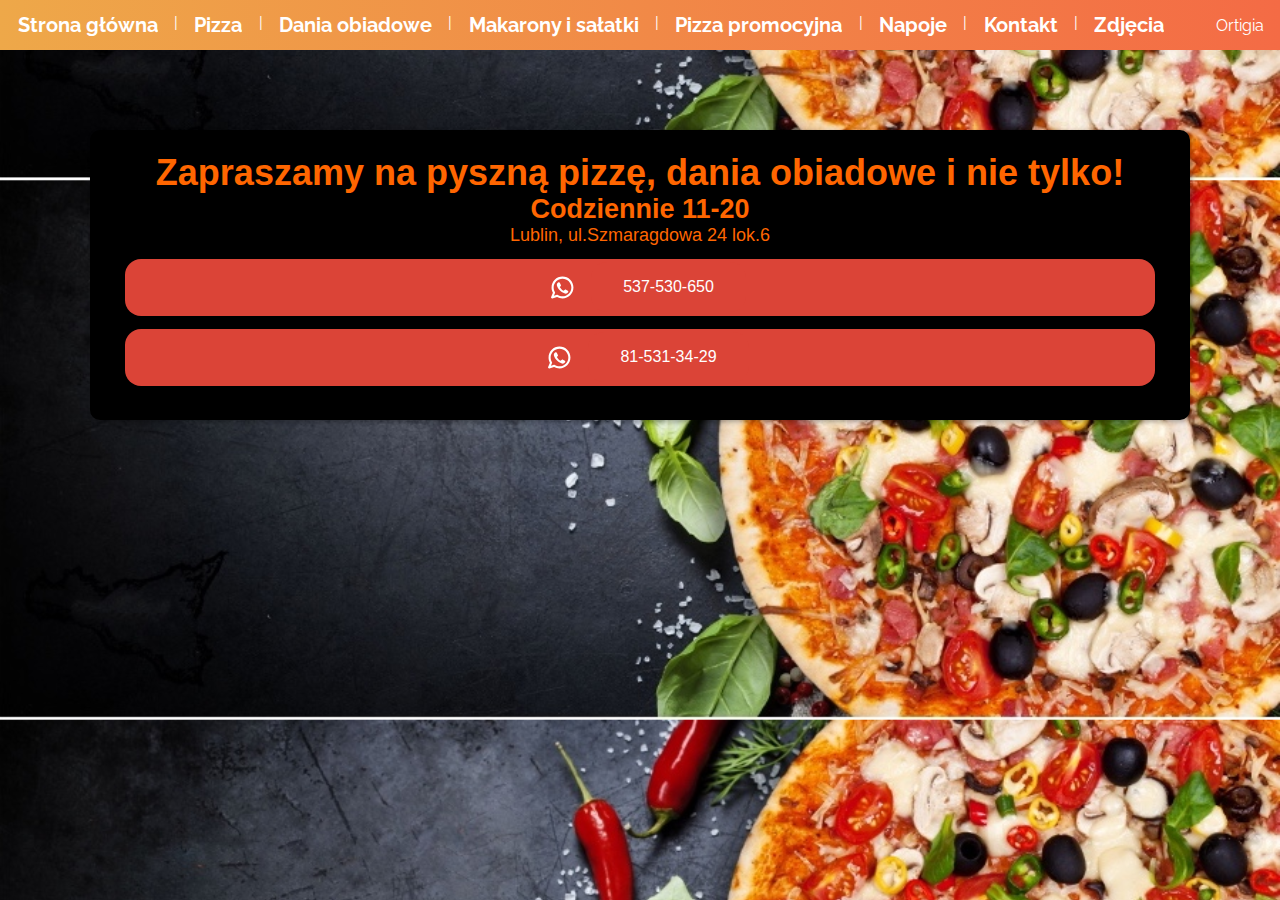
<file: index.html>
<!DOCTYPE html>
<html lang="pl">
  <head>
    <meta charset="UTF-8" />
    <meta http-equiv="X-UA-Compatible" content="IE=edge" />
    <meta name="viewport" content="width=device-width, initial-scale=1.0" />
    <title>Pizzeria Ortigia</title>
    <link rel="stylesheet" href="css/styles.css" />
    <link rel="stylesheet" href="css/menu_styles.css" />
    <link rel="stylesheet" href="css/button.css" />
  </head>

  <body>
    <nav class="top-nav">
      <input id="menu-toggle" type="checkbox" />
      <label class="menu-button-container" for="menu-toggle">
        <div class="menu-button"></div>
      </label>
      <ul class="menu">
        <li><a href="index.html">Strona główna</a></li>
        <li class="spacer">|</li>
        <li><a href="pizza.html">Pizza</a></li>
        <li class="spacer">|</li>
        <li><a href="dania.html">Dania obiadowe</a></li>
        <li class="spacer">|</li>
        <li><a href="makarony.html">Makarony i sałatki</a></li>
        <li class="spacer">|</li>
        <li><a href="promocje.html">Pizza promocyjna</a></li>
        <li class="spacer">|</li>
        <li><a href="napoje.html">Napoje</a></li>
        <li class="spacer">|</li>
        <li><a href="kontakt.html">Kontakt</a></li>
        <li class="spacer">|</li>
        <li><a href="zdjecia.html">Zdjęcia</a></li>
      </ul>
      <div>Ortigia</div>
    </nav>
    <div class="dv">
      <h1 style="color: rgb(255, 102, 0)">
        Zapraszamy na pyszną pizzę, dania obiadowe i nie tylko!
      </h1>
      <h2 style="color: rgb(255, 102, 0)">Codziennie 11-20</h2>
      <p style="color: rgb(255, 102, 0)">Lublin, ul.Szmaragdowa 24 lok.6</p>
      <div class="logo google">
        <svg
          viewBox="0 0 24 24"
          fill="none"
          width="25"
          height="25"
          xmlns="http://www.w3.org/2000/svg"
        >
          <g id="SVGRepo_bgCarrier" stroke-width="0"></g>
          <g
            id="SVGRepo_tracerCarrier"
            stroke-linecap="round"
            stroke-linejoin="round"
          ></g>
          <g id="SVGRepo_iconCarrier">
            <path
              fill-rule="evenodd"
              clip-rule="evenodd"
              d="M3.50002 12C3.50002 7.30558 7.3056 3.5 12 3.5C16.6944 3.5 20.5 7.30558 20.5 12C20.5 16.6944 16.6944 20.5 12 20.5C10.3278 20.5 8.77127 20.0182 7.45798 19.1861C7.21357 19.0313 6.91408 18.9899 6.63684 19.0726L3.75769 19.9319L4.84173 17.3953C4.96986 17.0955 4.94379 16.7521 4.77187 16.4751C3.9657 15.176 3.50002 13.6439 3.50002 12ZM12 1.5C6.20103 1.5 1.50002 6.20101 1.50002 12C1.50002 13.8381 1.97316 15.5683 2.80465 17.0727L1.08047 21.107C0.928048 21.4637 0.99561 21.8763 1.25382 22.1657C1.51203 22.4552 1.91432 22.5692 2.28599 22.4582L6.78541 21.1155C8.32245 21.9965 10.1037 22.5 12 22.5C17.799 22.5 22.5 17.799 22.5 12C22.5 6.20101 17.799 1.5 12 1.5ZM14.2925 14.1824L12.9783 15.1081C12.3628 14.7575 11.6823 14.2681 10.9997 13.5855C10.2901 12.8759 9.76402 12.1433 9.37612 11.4713L10.2113 10.7624C10.5697 10.4582 10.6678 9.94533 10.447 9.53028L9.38284 7.53028C9.23954 7.26097 8.98116 7.0718 8.68115 7.01654C8.38113 6.96129 8.07231 7.046 7.84247 7.24659L7.52696 7.52195C6.76823 8.18414 6.3195 9.2723 6.69141 10.3741C7.07698 11.5163 7.89983 13.314 9.58552 14.9997C11.3991 16.8133 13.2413 17.5275 14.3186 17.8049C15.1866 18.0283 16.008 17.7288 16.5868 17.2572L17.1783 16.7752C17.4313 16.5691 17.5678 16.2524 17.544 15.9269C17.5201 15.6014 17.3389 15.308 17.0585 15.1409L15.3802 14.1409C15.0412 13.939 14.6152 13.9552 14.2925 14.1824Z"
              fill="#ffffff"
            ></path>
          </g>
        </svg>
        <a href="tel:537 530 650" class="btn google">537-530-650</a>
      </div>
      <div class="logo google">
        <svg
          viewBox="0 0 24 24"
          fill="none"
          width="25"
          height="25"
          xmlns="http://www.w3.org/2000/svg"
        >
          <g id="SVGRepo_bgCarrier" stroke-width="0"></g>
          <g
            id="SVGRepo_tracerCarrier"
            stroke-linecap="round"
            stroke-linejoin="round"
          ></g>
          <g id="SVGRepo_iconCarrier">
            <path
              fill-rule="evenodd"
              clip-rule="evenodd"
              d="M3.50002 12C3.50002 7.30558 7.3056 3.5 12 3.5C16.6944 3.5 20.5 7.30558 20.5 12C20.5 16.6944 16.6944 20.5 12 20.5C10.3278 20.5 8.77127 20.0182 7.45798 19.1861C7.21357 19.0313 6.91408 18.9899 6.63684 19.0726L3.75769 19.9319L4.84173 17.3953C4.96986 17.0955 4.94379 16.7521 4.77187 16.4751C3.9657 15.176 3.50002 13.6439 3.50002 12ZM12 1.5C6.20103 1.5 1.50002 6.20101 1.50002 12C1.50002 13.8381 1.97316 15.5683 2.80465 17.0727L1.08047 21.107C0.928048 21.4637 0.99561 21.8763 1.25382 22.1657C1.51203 22.4552 1.91432 22.5692 2.28599 22.4582L6.78541 21.1155C8.32245 21.9965 10.1037 22.5 12 22.5C17.799 22.5 22.5 17.799 22.5 12C22.5 6.20101 17.799 1.5 12 1.5ZM14.2925 14.1824L12.9783 15.1081C12.3628 14.7575 11.6823 14.2681 10.9997 13.5855C10.2901 12.8759 9.76402 12.1433 9.37612 11.4713L10.2113 10.7624C10.5697 10.4582 10.6678 9.94533 10.447 9.53028L9.38284 7.53028C9.23954 7.26097 8.98116 7.0718 8.68115 7.01654C8.38113 6.96129 8.07231 7.046 7.84247 7.24659L7.52696 7.52195C6.76823 8.18414 6.3195 9.2723 6.69141 10.3741C7.07698 11.5163 7.89983 13.314 9.58552 14.9997C11.3991 16.8133 13.2413 17.5275 14.3186 17.8049C15.1866 18.0283 16.008 17.7288 16.5868 17.2572L17.1783 16.7752C17.4313 16.5691 17.5678 16.2524 17.544 15.9269C17.5201 15.6014 17.3389 15.308 17.0585 15.1409L15.3802 14.1409C15.0412 13.939 14.6152 13.9552 14.2925 14.1824Z"
              fill="#ffffff"
            ></path>
          </g>
        </svg>
        <a href="tel:81 531 34 29" class="btn google">81-531-34-29</a>
      </div>
    </div>
  </body>
</html>
</file>
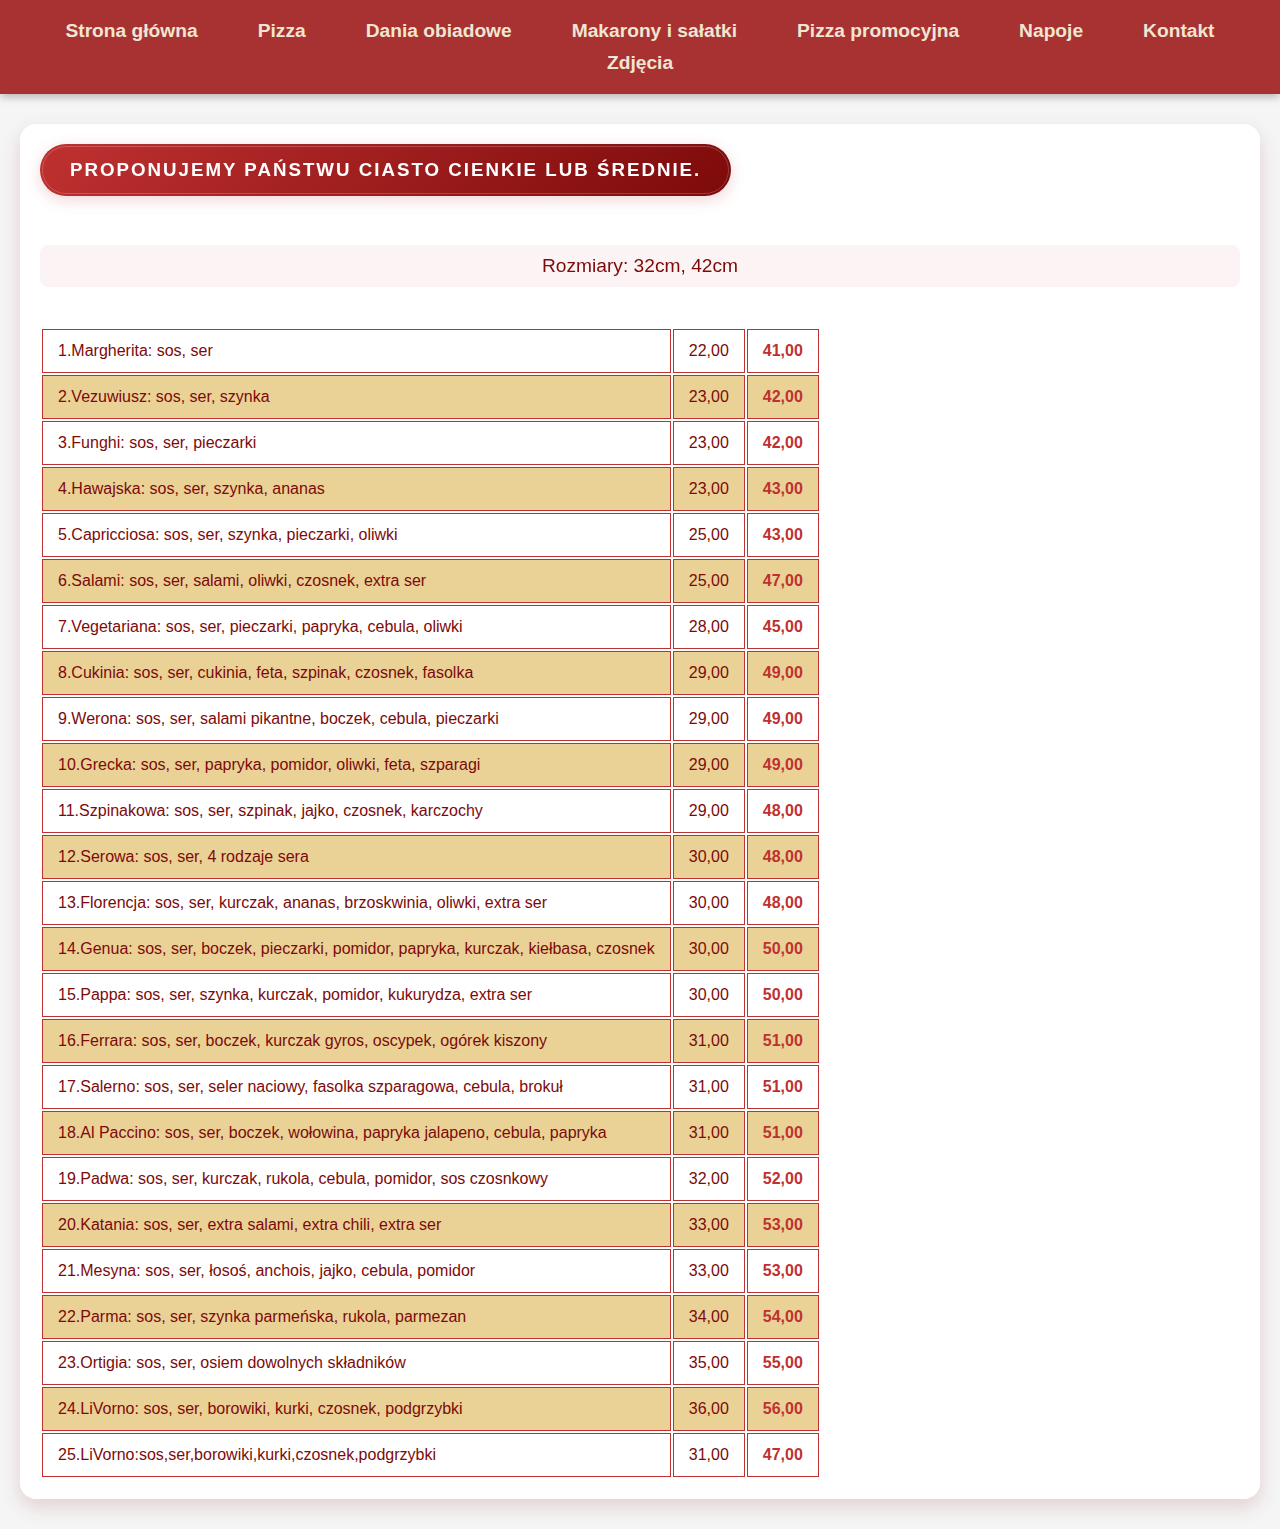
<file: backup.html>
<!DOCTYPE html>
<html lang="pl">
<head>
    <meta charset="UTF-8">
    <meta http-equiv="X-UA-Compatible" content="IE=edge">
    <meta name="viewport" content="width=device-width, initial-scale=1.0">
    <title>Pizza</title>
    <link rel="stylesheet" href="css_pizza/pizza_new.css">
    <link rel="stylesheet" href="css_pizza/main_new.css">
    <link rel="icon" type="image/png" href="favicon/logo_465x320.png" />
</head>
<body>
    <nav>
      <button class="hamburger" aria-label="Toggle menu" aria-expanded="false">
        <span></span>
        <span></span>
        <span></span>
      </button>
      <div class="nav-links">
        <a href="index.html">Strona główna</a>
        <a href="pizza.html">Pizza</a>
        <a href="dania.html">Dania obiadowe</a>
        <a href="makarony.html">Makarony i sałatki</a>
        <a href="promocje.html">Pizza promocyjna</a>
        <a href="napoje.html">Napoje</a>
        <a href="kontakt.html">Kontakt</a>
        <a href="zdjecia.html">Zdjęcia</a>
      </div>
    </nav>
    <script>
      const hamburger = document.querySelector('.hamburger');
      const navLinks = document.querySelector('.nav-links');

      hamburger.addEventListener('click', () => {
        const expanded = hamburger.getAttribute('aria-expanded') === 'true' || false;
        hamburger.setAttribute('aria-expanded', !expanded);
        navLinks.classList.toggle('active');
      });
    </script>
    <div id="pizza">
        <h3>Proponujemy Państwu ciasto cienkie lub średnie.</h3>
         
        <p>Rozmiary: 32cm, 42cm</p>
        <table id="pizza_menu">
       <tr> 
       <td>1.Margherita: sos, ser</td>  
       <td>22,00</td>
       <td>41,00</td>
       </tr>

       <tr>
       <td>2.Vezuwiusz: sos, ser, szynka</td> 
       <td>23,00</td> 
       <td>42,00</td>
       </tr>

       <tr>
       <td>3.Funghi: sos, ser, pieczarki</td>
        <td>23,00</td> 
        <td>42,00</td>
        </tr>

         <tr>  
       <td>4.Hawajska: sos, ser, szynka, ananas</td>
        <td>23,00</td> 
        <td>43,00</td>
        </tr>

        <tr>
        <td>5.Capricciosa: sos, ser, szynka, pieczarki, oliwki</td>
        <td>25,00</td> 
        <td>43,00</td>
        </tr>

        <tr>
       <td>6.Salami: sos, ser, salami, oliwki, czosnek, extra ser</td>
        <td>25,00</td> 
        <td>47,00</td>
        </tr>

        <tr>
       <td>7.Vegetariana: sos, ser, pieczarki, papryka, cebula, oliwki</td>
        <td>28,00</td> 
        <td>45,00</td>
        </tr>

        <tr>
       <td>8.Cukinia: sos, ser, cukinia, feta, szpinak, czosnek, fasolka</td>
        <td>29,00</td> 
        <td>49,00</td>
        </tr>
        
        <tr>
       <td>9.Werona: sos, ser, salami pikantne, boczek, cebula, pieczarki</td>
        <td>29,00</td> 
        <td>49,00</td>
        </tr>

        <tr>
       <td>10.Grecka: sos, ser, papryka, pomidor, oliwki, feta, szparagi</td>
        <td>29,00</td>
        <td>49,00</td>
        </tr>

        <tr>
       <td>11.Szpinakowa: sos, ser, szpinak, jajko, czosnek, karczochy</td> 
        <td>29,00</td> 
        <td>48,00</td>
        </tr>

        <tr>
       <td>12.Serowa: sos, ser, 4 rodzaje sera</td> 
        <td>30,00</td> 
        <td>48,00</td>
        </tr>

        <tr>
       <td>13.Florencja: sos, ser, kurczak, ananas, brzoskwinia, oliwki, extra ser</td>
        <td>30,00</td> 
        <td>48,00</td>
        </tr>

        <tr>
       <td>14.Genua: sos, ser, boczek, pieczarki, pomidor, papryka, kurczak, kiełbasa, czosnek</td>
        <td>30,00</td> 
        <td>50,00</td>
        </tr>

        <tr>             
       <td>15.Pappa: sos, ser, szynka, kurczak, pomidor, kukurydza, extra ser</td>
        <td>30,00</td> 
        <td>50,00</td>
        </tr>

        <tr>
       <td>16.Ferrara: sos, ser, boczek, kurczak gyros, oscypek, ogórek kiszony</td>
        <td>31,00</td> 
        <td>51,00</td>
    </tr>

         <tr>                                                        
       <td>17.Salerno: sos, ser, seler naciowy, fasolka szparagowa, cebula, brokuł</td>
        <td>31,00</td> 
        <td>51,00</td>
        </tr>

        <tr>
       <td>18.Al Paccino: sos, ser, boczek, wołowina, papryka jalapeno, cebula, papryka</td> 
        <td>31,00</td> 
        <td>51,00</td>
        </tr>

        <tr>
       <td>19.Padwa: sos, ser, kurczak, rukola, cebula, pomidor, sos czosnkowy</td>
        <td>32,00</td> 
        <td>52,00</td>
        </tr>

        <tr>
       <td>20.Katania: sos, ser, extra salami, extra chili, extra ser</td>
        <td>33,00</td> 
        <td>53,00</td>
        </tr>

        <tr>
       <td>21.Mesyna: sos, ser, łosoś, anchois, jajko, cebula, pomidor</td> 
        <td>33,00</td> 
        <td>53,00</td>
        </tr>

        <tr>
       <td>22.Parma: sos, ser, szynka parmeńska, rukola, parmezan</td>
        <td>34,00</td> 
        <td>54,00</td>
        </tr>

        <tr>
       <td>23.Ortigia: sos, ser, osiem dowolnych składników</td>
        <td>35,00</td> 
        <td>55,00</td>
        </tr>

        <tr>
       <td>24.LiVorno: sos, ser, borowiki, kurki, czosnek, podgrzybki</td>
        <td>36,00</td> 
        <td>56,00</td>
        </tr>




        <tr>
       <td>25.LiVorno:sos,ser,borowiki,kurki,czosnek,podgrzybki </td>
        <td>31,00</td> 
        <td> 47,00</td>
        </tr>
    </table>
    </div>
</body>
</html>
</file>
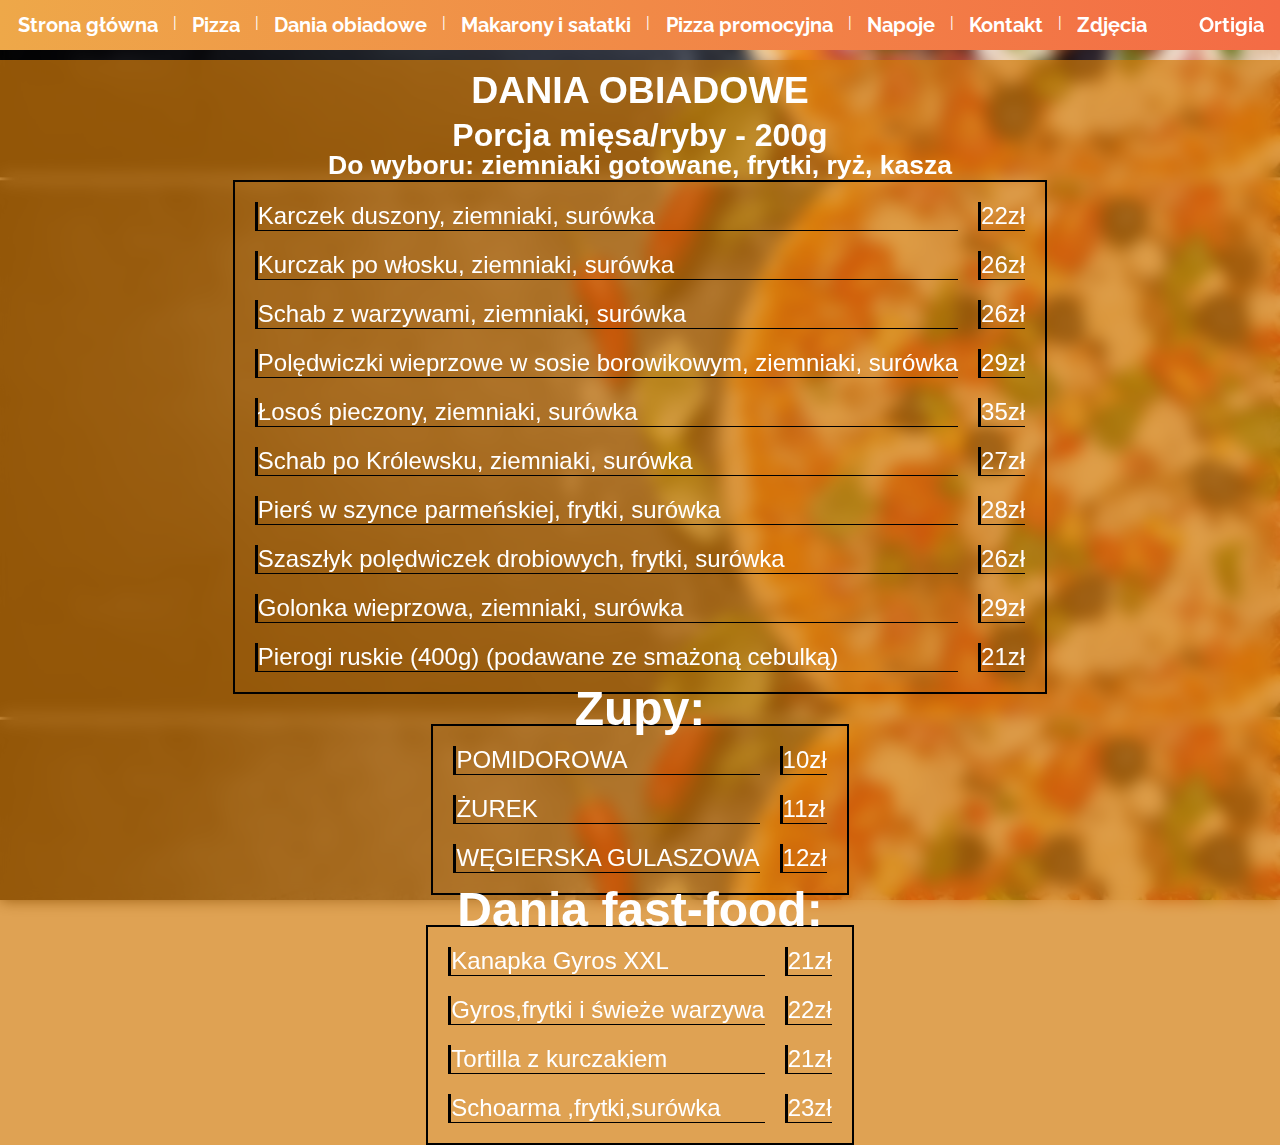
<file: dania.html>
<html lang="pl">
  <head>
    <meta charset="UTF-8" />
    <meta http-equiv="X-UA-Compatible" content="IE=edge" />
    <meta name="viewport" content="width=device-width, initial-scale=1.0" />
    <title>Dania obiadowe</title>
    <link rel="stylesheet" href="css/styles.css" />
    <link rel="stylesheet" href="css/menu_styles.css" />
    <link rel="stylesheet" href="css/pizza.css" />
  </head>
  <body>
    <div class="background"></div>
    <nav class="top-nav">
      <input id="menu-toggle" type="checkbox" />
      <label class="menu-button-container" for="menu-toggle">
        <div class="menu-button"></div>
      </label>
      <ul class="menu">
        <li><a href="index.html">Strona główna</a></li>
        <li class="spacer">|</li>
        <li><a href="pizza.html">Pizza</a></li>
        <li class="spacer">|</li>
        <li><a href="dania.html">Dania obiadowe</a></li>
        <li class="spacer">|</li>
        <li><a href="makarony.html">Makarony i sałatki</a></li>
        <li class="spacer">|</li>
        <li><a href="promocje.html">Pizza promocyjna</a></li>
        <li class="spacer">|</li>
        <li><a href="napoje.html">Napoje</a></li>
        <li class="spacer">|</li>
        <li><a href="kontakt.html">Kontakt</a></li>
        <li class="spacer">|</li>
        <li><a href="zdjecia.html">Zdjęcia</a></li>
      </ul>
      <div><a href="index.html">Ortigia</a></div>
    </nav>

    <div class="table_front">
      <h3>DANIA OBIADOWE</h3>
      <h4>Porcja mięsa/ryby - 200g</h4>
      <h5>Do wyboru: ziemniaki gotowane, frytki, ryż, kasza</h5>

      <table class="table">
        <tbody>
          <tr>
            <td>Karczek duszony, ziemniaki, surówka</td>
            <td>22zł</td>
          </tr>

          <tr>
            <td>Kurczak po włosku, ziemniaki, surówka</td>
            <td>26zł</td>
          </tr>

          <tr>
            <td>Schab z warzywami, ziemniaki, surówka</td>
            <td>26zł</td>
          </tr>
          <tr>
            <td>
              Polędwiczki wieprzowe w sosie borowikowym, ziemniaki, surówka
            </td>
            <td>29zł</td>
          </tr>

          <tr>
            <td>Łosoś pieczony, ziemniaki, surówka</td>
            <td>35zł</td>
          </tr>

          <tr>
            <td>Schab po Królewsku, ziemniaki, surówka</td>
            <td>27zł</td>
          </tr>

          <tr>
            <td>Pierś w szynce parmeńskiej, frytki, surówka</td>
            <td>28zł</td>
          </tr>

          <tr>
            <td>Szaszłyk polędwiczek drobiowych, frytki, surówka</td>
            <td>26zł</td>
          </tr>

          <tr>
            <td>Golonka wieprzowa, ziemniaki, surówka</td>
            <td>29zł</td>
          </tr>

         

          <tr>
            <td>Pierogi ruskie (400g) (podawane ze smażoną cebulką)</td>
            <td>21zł</td>
          </tr>
        </tbody>
      </table>
      <h2>Zupy:</h2>
      <table class="table">
        <tr>
          <td>POMIDOROWA</td>
          <td>10zł</td>
        </tr>

        <tr>
          <td>ŻUREK</td>
          <td>11zł</td>
        </tr>

        <tr>
          <td>WĘGIERSKA GULASZOWA</td>
          <td>12zł</td>
        </tr>
      </table>

      <table class="table">
        <h2>Dania fast-food:</h2>

        <tr>
          <td>Kanapka Gyros XXL</td>
          <td>21zł</td>
        </tr>

        <tr>
          <td>Gyros,frytki i świeże warzywa</td>
          <td>22zł</td>
        </tr>

        <tr>
          <td>Tortilla z kurczakiem</td>
          <td>21zł</td>
        </tr>

        <tr>
          <td>Schoarma ,frytki,surówka</td>
          <td>23zł</td>
        </tr>
      </table>
    </div>
  </body>
</html>
</file>
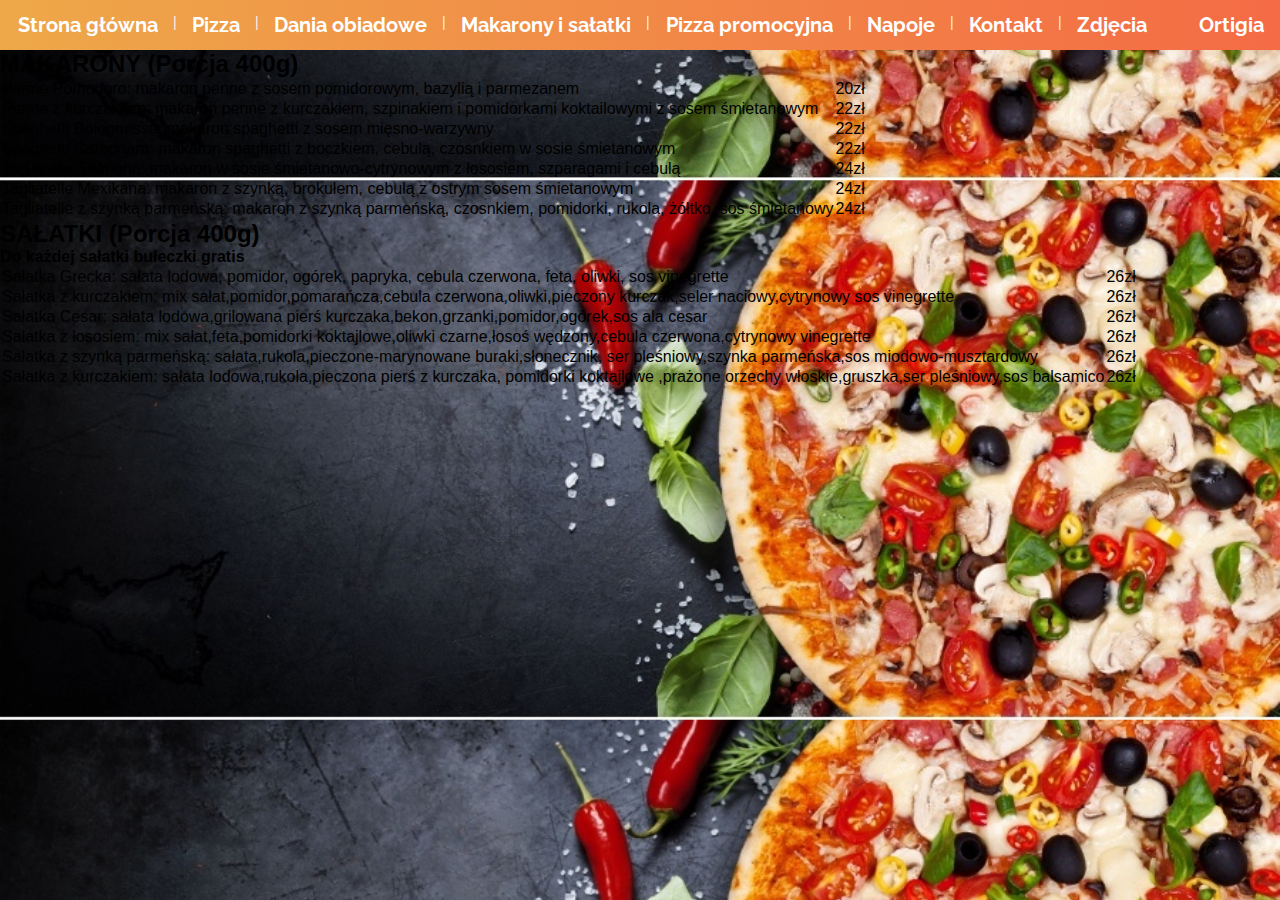
<file: makarony.html>
<html lang="pl">
  <head>
    <meta charset="UTF-8" />
    <meta http-equiv="X-UA-Compatible" content="IE=edge" />
    <meta name="viewport" content="width=device-width, initial-scale=1.0" />
    <title>Makarony</title>
    <link rel="stylesheet" href="css/styles.css" />
    <link rel="stylesheet" href="css/menu_styles.css" />
  </head>
  <body>
    <div class="background"></div>
    <nav class="top-nav">
      <input id="menu-toggle" type="checkbox" />
      <label class="menu-button-container" for="menu-toggle">
        <div class="menu-button"></div>
      </label>
      <ul class="menu">
        <li><a href="index.html">Strona główna</a></li>
        <li class="spacer">|</li>
        <li><a href="pizza.html">Pizza</a></li>
        <li class="spacer">|</li>
        <li><a href="dania.html">Dania obiadowe</a></li>
        <li class="spacer">|</li>
        <li><a href="makarony.html">Makarony i sałatki</a></li>
        <li class="spacer">|</li>
        <li><a href="promocje.html">Pizza promocyjna</a></li>
        <li class="spacer">|</li>
        <li><a href="napoje.html">Napoje</a></li>
        <li class="spacer">|</li>
        <li><a href="kontakt.html">Kontakt</a></li>
        <li class="spacer">|</li>
        <li><a href="zdjecia.html">Zdjęcia</a></li>
      </ul>
      <div><a href="index.html">Ortigia</a></div>
    </nav>
    <div class="table_front">
      <h2>MAKARONY (Porcja 400g)</h2>
      <table class="table">
        <tbody>
          <tr>
            <td>
              Penne Pomodoro: makaron penne z sosem pomidorowym, bazylią i parmezanem
            </td>
            <td>20zł</td>
          </tr>

          <tr>
            <td>
              Penne z kurczakiem: makaron penne z kurczakiem, szpinakiem i pomidorkami koktailowymi z sosem śmietanowym
            </td>
            <td>22zł</td>
          </tr>

          <tr>
            <td>
              Spaghetti Bolognesse: makaron spaghetti z sosem mięsno-warzywny
            </td>
            <td>22zł</td>
          </tr>

          <tr>
            <td>
              Spaghetti Carbonara: makaron spaghetti z boczkiem, cebulą, czosnkiem w sosie śmietanowym
            </td>
            <td>22zł</td>
          </tr>

          <tr>
            <td>
              Tagliatelle Salmone: makaron w sosie śmietanowo-cytrynowym z łososiem, szparagami i cebulą
            </td>
            <td>24zł</td>
          </tr>

          <tr>
            <td>
              Tagliatelle Mexikana: makaron z szynką, brokułem, cebulą z ostrym sosem śmietanowym
            </td>
            <td>24zł</td>
          </tr>

         

          <tr>
            <td>
              Tagliatelle z szynką parmeńską: makaron z szynką parmeńską, czosnkiem, pomidorki, rukola, żółtko, sos śmietanowy
            </td>
            <td>24zł</td>
          </tr>
        </tbody>
      </table>
      <h2>SAŁATKI (Porcja 400g)</h2>
      <h4>Do każdej sałatki bułeczki gratis</h4>
      <table class="table">
        <tbody>
          <tr>
            <td>
              Sałatka Grecka: sałata lodowa, pomidor, ogórek, papryka, cebula czerwona, feta, oliwki, sos vinegrette
            </td>
            <td>26zł</td>
          </tr>

          <tr>
            <td>
              Sałatka z kurczakiem: mix sałat,pomidor,pomarańcza,cebula
              czerwona,oliwki,pieczony kurczak,seler naciowy,cytrynowy sos
              vinegrette
            </td>
            <td>26zł</td>
          </tr>

          <tr>
            <td>
              Sałatka Cesar: sałata lodowa,grilowana pierś
              kurczaka,bekon,grzanki,pomidor,ogórek,sos ala cesar
            </td>
            <td>26zł</td>
          </tr>

          <tr>
            <td>
              Sałatka z łososiem: mix sałat,feta,pomidorki koktajlowe,oliwki
              czarne,łosoś wędzony,cebula czerwona,cytrynowy vinegrette
            </td>
            <td>26zł</td>
          </tr>

          <tr>
            <td>
              Sałatka z szynką parmeńską: sałata,rukola,pieczone-marynowane
              buraki,słonecznik, ser pleśniowy,szynka parmeńska,sos
              miodowo-musztardowy
            </td>
            <td>26zł</td>
          </tr>

          <tr>
            <td>
              Sałatka z kurczakiem: sałata lodowa,rukola,pieczona pierś z
              kurczaka, pomidorki koktajlowe ,prażone orzechy
              włoskie,gruszka,ser pleśniowy,sos balsamico
            </td>
            <td>26zł</td>
          </tr>
        </tbody>
      </table>
    </div>
  </body>
</html>
</file>
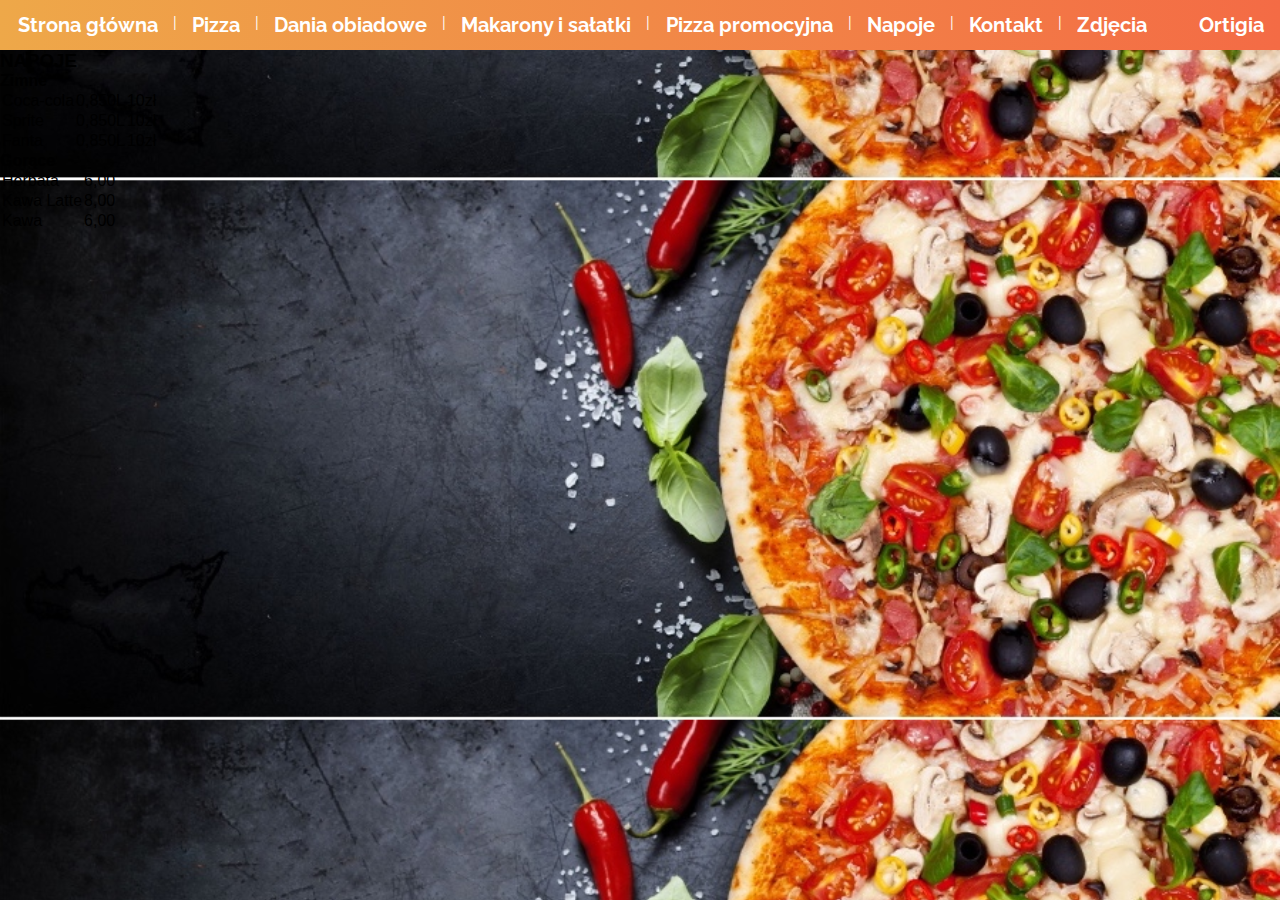
<file: napoje.html>
<!DOCTYPE html>
<html lang="pl">
  <head>
    <meta charset="UTF-8" />
    <meta http-equiv="X-UA-Compatible" content="IE=edge" />
    <meta name="viewport" content="width=device-width, initial-scale=1.0" />
    <title>Napoje</title>
    <link rel="stylesheet" href="css/styles.css" />
    <link rel="stylesheet" href="css/menu_styles.css" />
  </head>
  <body>
    <div class="background"></div>
    <nav class="top-nav">
      <input id="menu-toggle" type="checkbox" />
      <label class="menu-button-container" for="menu-toggle">
        <div class="menu-button"></div>
      </label>
      <ul class="menu">
        <li><a href="index.html">Strona główna</a></li>
        <li class="spacer">|</li>
        <li><a href="pizza.html">Pizza</a></li>
        <li class="spacer">|</li>
        <li><a href="dania.html">Dania obiadowe</a></li>
        <li class="spacer">|</li>
        <li><a href="makarony.html">Makarony i sałatki</a></li>
        <li class="spacer">|</li>
        <li><a href="promocje.html">Pizza promocyjna</a></li>
        <li class="spacer">|</li>
        <li><a href="napoje.html">Napoje</a></li>
        <li class="spacer">|</li>
        <li><a href="kontakt.html">Kontakt</a></li>
        <li class="spacer">|</li>
        <li><a href="zdjecia.html">Zdjęcia</a></li>
      </ul>
      <div><a href="index.html">Ortigia</a></div>
    </nav>
    <div class="table_front">
      <h3>NAPOJE</h3>
      <h4>Zimne</h4>
      <table class="table">
        <tbody>
          <tr>
            <td>Coca-cola</td>
            <td>0,850L</td>
            <td>10zł</td>
          </tr>

          <tr>
            <td>Sprite</td>
            <td>0,850L</td>
            <td>10zł</td>
          </tr>

          <tr>
            <td>Fanta</td>
            <td>0,850L</td>
            <td>10zł</td>
          </tr>
        </tbody>
      </table>

      <h4>Gorące</h4>
      <table class="table">
        <tbody>
          <tr>
            <td>Herbata</td>
            <td>6,00</td>
          </tr>
          <tr>
            <td>Kawa Latte</td>
            <td>8,00</td>
          </tr>
          <tr>
            <td>Kawa</td>
            <td>6,00</td>
          </tr>
        </tbody>
      </table>
    </div>
  </body>
</html>
</file>
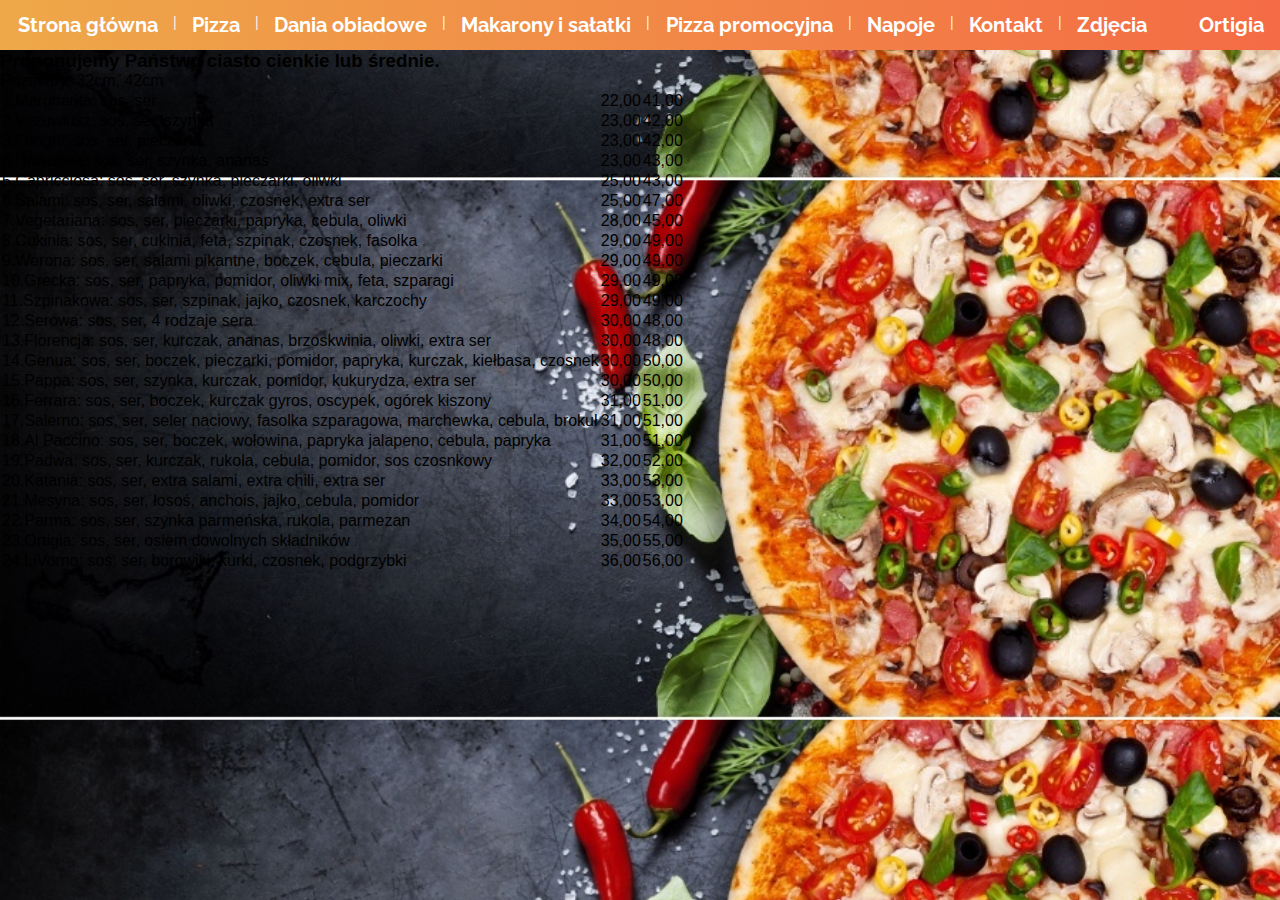
<file: pizza.html>
<html lang="pl">
  <head>
    <meta charset="UTF-8" />
    <meta http-equiv="X-UA-Compatible" content="IE=edge" />
    <meta name="viewport" content="width=device-width, initial-scale=1.0" />
    <title>Pizza</title>
    <link rel="stylesheet" href="css/styles.css" />
    <link rel="stylesheet" href="css/menu_styles.css" />
  </head>
  <body>
    <div class="background"></div>
    <nav class="top-nav">
      <input id="menu-toggle" type="checkbox" />
      <label class="menu-button-container" for="menu-toggle">
        <div class="menu-button"></div>
      </label>
      <ul class="menu">
        <li><a href="index.html">Strona główna</a></li>
        <li class="spacer">|</li>
        <li><a href="pizza.html">Pizza</a></li>
        <li class="spacer">|</li>
        <li><a href="dania.html">Dania obiadowe</a></li>
        <li class="spacer">|</li>
        <li><a href="makarony.html">Makarony i sałatki</a></li>
        <li class="spacer">|</li>
        <li><a href="promocje.html">Pizza promocyjna</a></li>
        <li class="spacer">|</li>
        <li><a href="napoje.html">Napoje</a></li>
        <li class="spacer">|</li>
        <li><a href="kontakt.html">Kontakt</a></li>
        <li class="spacer">|</li>
        <li><a href="zdjecia.html">Zdjęcia</a></li>
      </ul>
      <div><a href="index.html">Ortigia</a></div> 
    </nav>
    <div class="table_front">
      <h3>Proponujemy Państwu ciasto cienkie lub średnie.</h3>

      <p>Rozmiary: 32cm, 42cm</p>
      <table class="table">
        <tbody>
          <tr>
            <td>1.Margherita: sos, ser</td>
            <td>22,00</td>
            <td>41,00</td>
          </tr>

          <tr>
            <td>2.Vezuwiusz: sos, ser, szynka</td>
            <td>23,00</td>
            <td>42,00</td>
          </tr>

          <tr>
            <td>3.Funghi: sos, ser, pieczarki</td>
            <td>23,00</td>
            <td>42,00</td>
          </tr>

          <tr>
            <td>4.Hawajska: sos, ser, szynka, ananas</td>
            <td>23,00</td>
            <td>43,00</td>
          </tr>

          <tr>
            <td>5.Capricciosa: sos, ser, szynka, pieczarki, oliwki</td>
            <td>25,00</td>
            <td>43,00</td>
          </tr>

          <tr>
            <td>6.Salami: sos, ser, salami, oliwki, czosnek, extra ser</td>
            <td>25,00</td>
            <td>47,00</td>
          </tr>

          <tr>
            <td>7.Vegetariana: sos, ser, pieczarki, papryka, cebula, oliwki</td>
            <td>28,00</td>
            <td>45,00</td>
          </tr>

          <tr>
            <td>8.Cukinia: sos, ser, cukinia, feta, szpinak, czosnek, fasolka</td>
            <td>29,00</td>
            <td>49,00</td>
          </tr>
          <tr>
            <td>9.Werona: sos, ser, salami pikantne, boczek, cebula, pieczarki</td>
            <td>29,00</td>
            <td>49,00</td>
          </tr>
          <tr>
            <td>10.Grecka: sos, ser, papryka, pomidor, oliwki mix, feta, szparagi</td>
            <td>29,00</td>
            <td>49,00</td>
          </tr>
          <tr>
            <td>11.Szpinakowa: sos, ser, szpinak, jajko, czosnek, karczochy</td>
            <td>29,00</td>
            <td>49,00</td>
          </tr>
          <tr>
            <td>12.Serowa: sos, ser, 4 rodzaje sera</td>
            <td>30,00</td>
            <td>48,00</td>
          </tr>
          <tr>
            <td>
              13.Florencja: sos, ser, kurczak, ananas, brzoskwinia, oliwki, extra ser
            </td>
            <td>30,00</td>
            <td>48,00</td>
          </tr>
          <tr>
            <td>
              14.Genua: sos, ser, boczek, pieczarki, pomidor, papryka, kurczak, kiełbasa, czosnek
            </td>
            <td>30,00</td>
            <td>50,00</td>
          </tr>
          <tr>
            <td>15.Pappa: sos, ser, szynka, kurczak, pomidor, kukurydza, extra ser</td>
            <td>30,00</td>
            <td>50,00</td>
          </tr>
          <tr>
            <td>
              16.Ferrara: sos, ser, boczek, kurczak gyros, oscypek, ogórek kiszony
            </td>
            <td>31,00</td>
            <td>51,00</td>
          </tr>
          <tr>
            <td>
              17.Salerno: sos, ser, seler naciowy, fasolka szparagowa, marchewka, cebula, brokuł
            </td>
            <td>31,00</td>
            <td>51,00</td>
          </tr>
          <tr>
            <td>
              18.Al Paccino: sos, ser, boczek, wołowina, papryka jalapeno, cebula, papryka
            </td>
            <td>31,00</td>
            <td>51,00</td>
          </tr>
          <tr>
            <td>
              19.Padwa: sos, ser, kurczak, rukola, cebula, pomidor, sos czosnkowy
            </td>
            <td>32,00</td>
            <td>52,00</td>
          </tr>
          <tr>
            <td>20.Katania: sos, ser, extra salami, extra chili, extra ser</td>
            <td>33,00</td>
            <td>53,00</td>
          </tr>
          <tr>
            <td>21.Mesyna: sos, ser, łosoś, anchois, jajko, cebula, pomidor</td>
            <td>33,00</td>
            <td>53,00</td>
          </tr>
          <tr>
            <td>22.Parma: sos, ser, szynka parmeńska, rukola, parmezan</td>
            <td>34,00</td>
            <td>54,00</td>
          </tr>
          <tr>
            <td>23.Ortigia: sos, ser, osiem dowolnych składników</td>
            <td>35,00</td>
            <td>55,00</td>
          </tr>
          <tr>
            <td>24.LiVorno: sos, ser, borowiki, kurki, czosnek, podgrzybki</td>
            <td>36,00</td>
            <td>56,00</td>
          </tr>
        </tbody>
      </table>
    </div>
  </body>
</html>
</file>
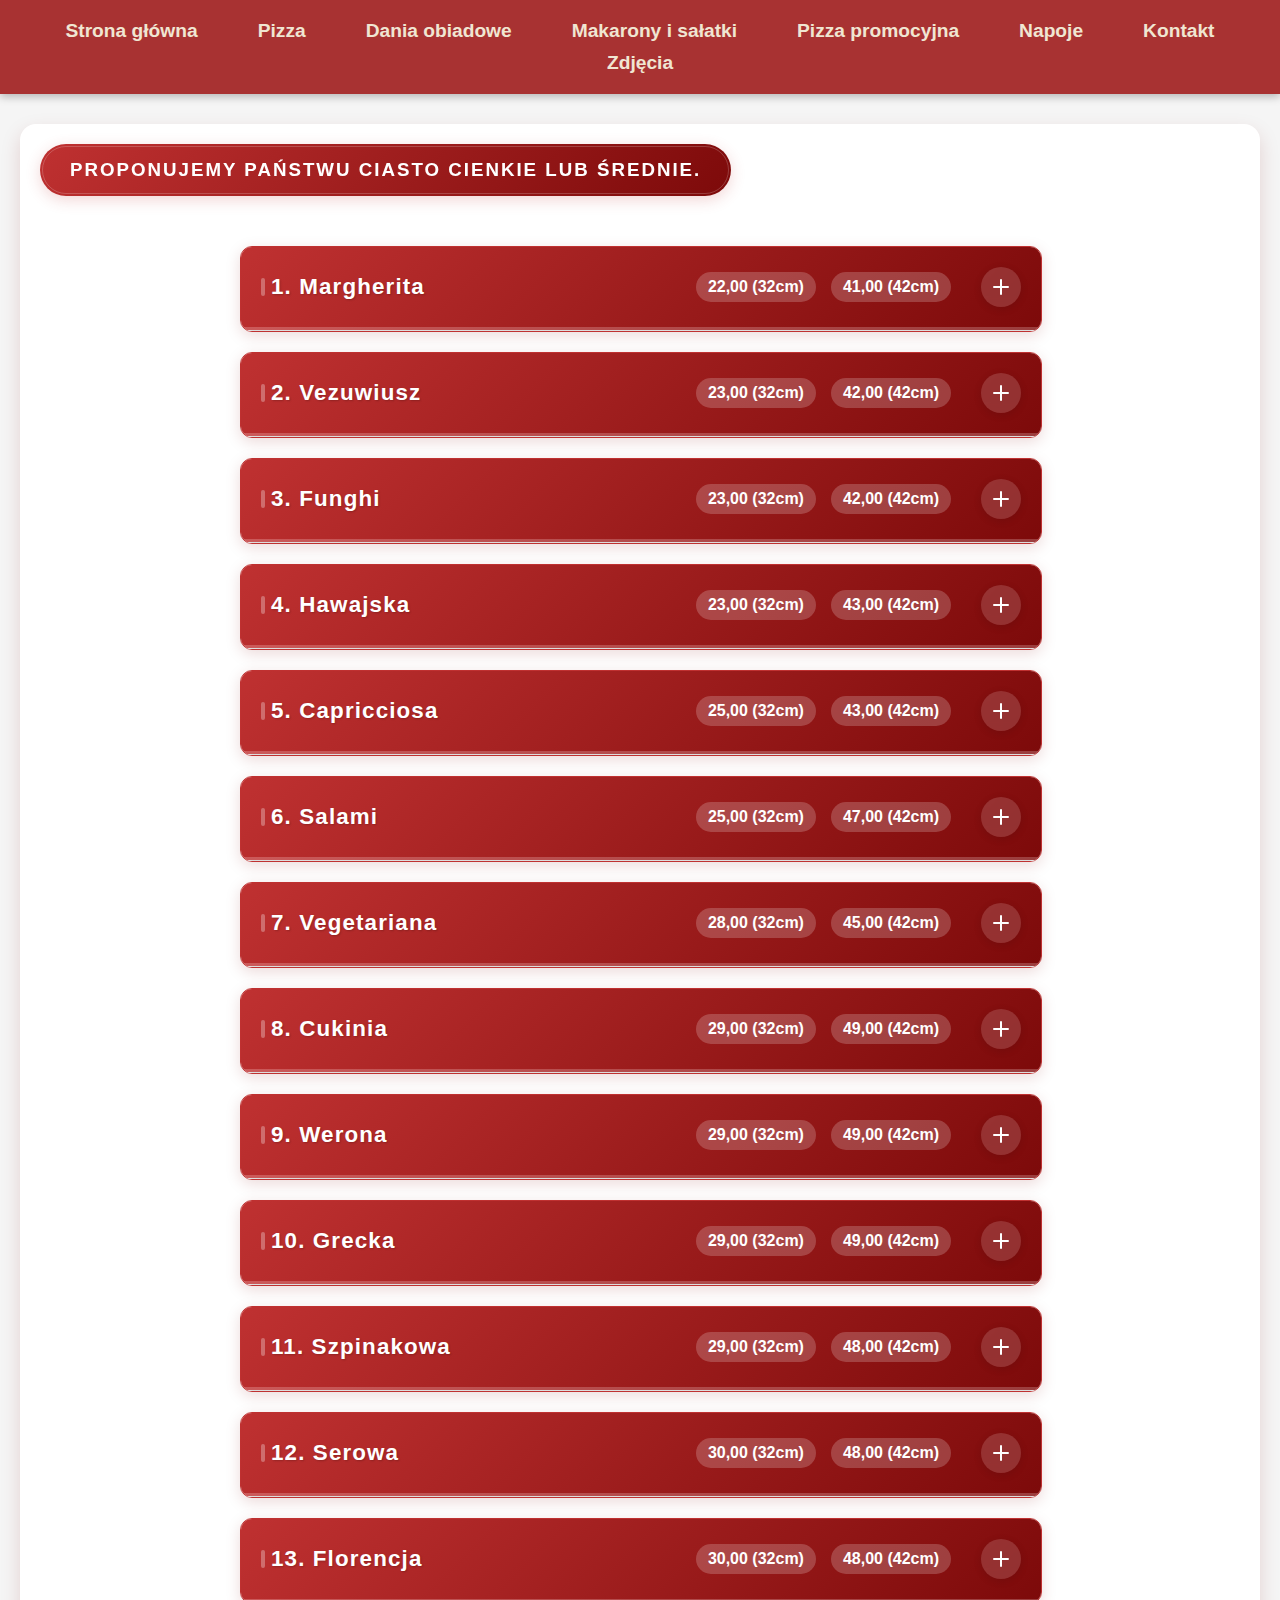
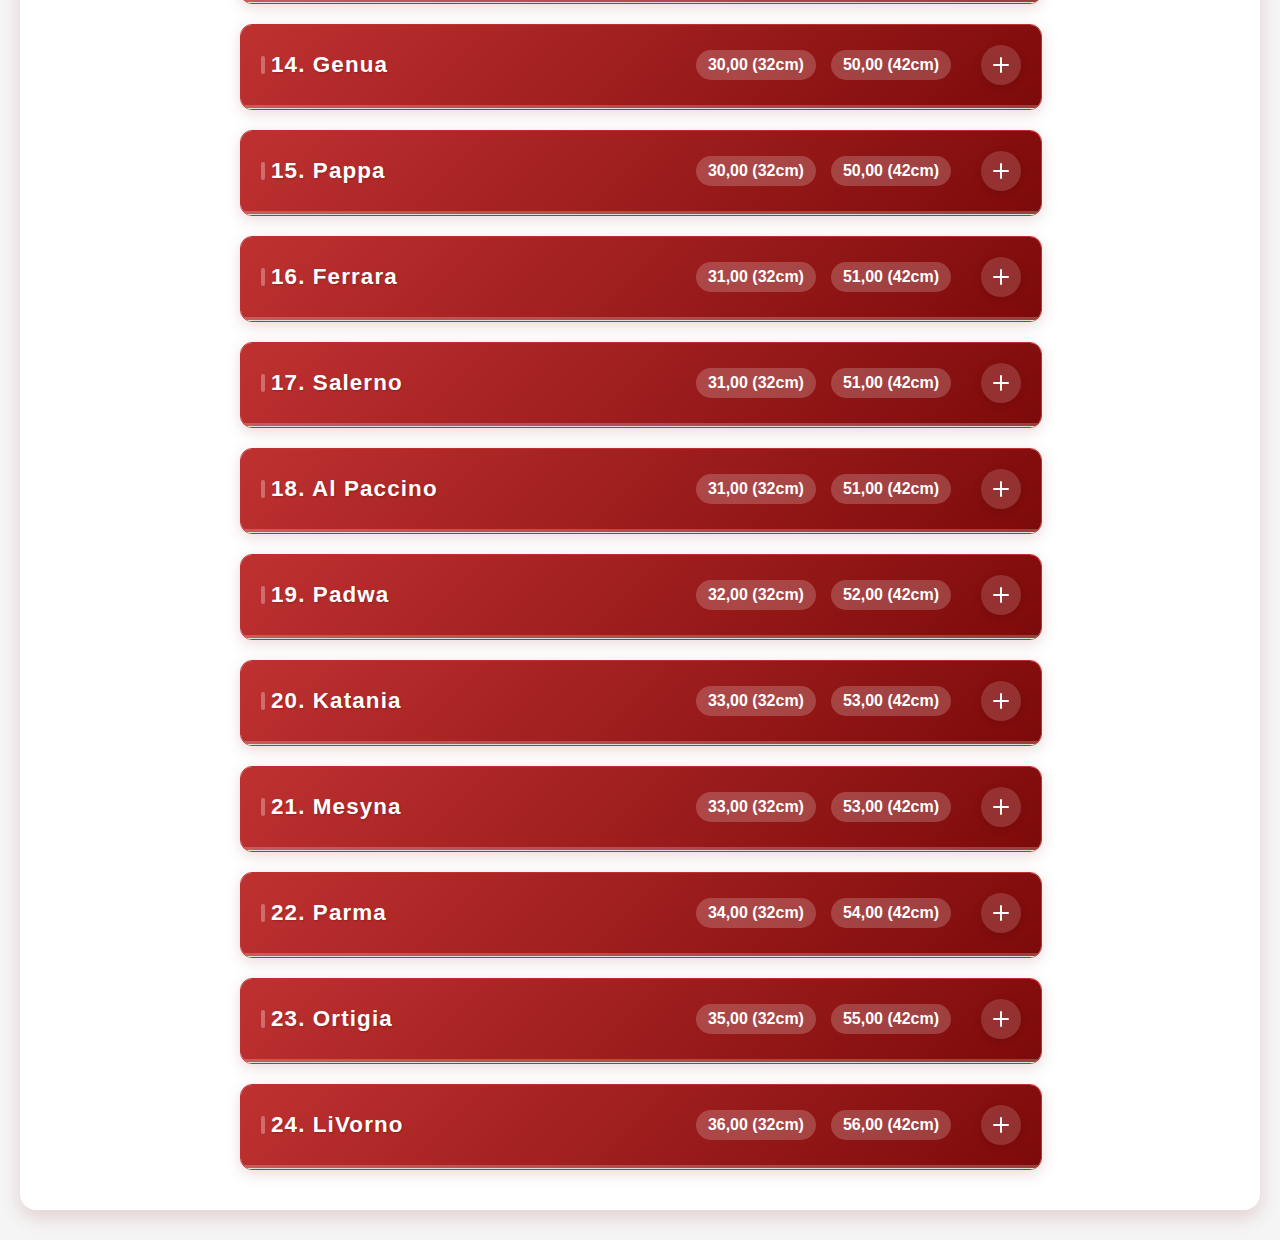
<file: pizza_new.html>
<!DOCTYPE html>
<html lang="pl">
<head>
    <meta charset="UTF-8" />
    <meta http-equiv="X-UA-Compatible" content="IE=edge" />
    <meta name="viewport" content="width=device-width, initial-scale=1.0" />
    <title>Pizza</title>
    <link rel="stylesheet" href="css_pizza/pizza_new.css" />
    <link rel="stylesheet" href="css_pizza/pizza_cards.css" />
    <link rel="stylesheet" href="css_pizza/main_new.css" />
    <link rel="icon" type="image/png" href="favicon/logo_465x320.png" />
</head>
<body>
    <nav>
        <button class="hamburger" aria-label="Toggle menu" aria-expanded="false">
            <span></span>
            <span></span>
            <span></span>
        </button>
        <div class="nav-links">
            <a href="index.html">Strona główna</a>
            <a href="pizza_new.html">Pizza</a>
            <a href="dania.html">Dania obiadowe</a>
            <a href="makarony.html">Makarony i sałatki</a>
            <a href="promocje.html">Pizza promocyjna</a>
            <a href="napoje.html">Napoje</a>
            <a href="kontakt.html">Kontakt</a>
            <a href="zdjecia.html">Zdjęcia</a>
        </div>
    </nav>
    <script>
        const hamburger = document.querySelector('.hamburger');
        const navLinks = document.querySelector('.nav-links');

        hamburger.addEventListener('click', () => {
            const expanded = hamburger.getAttribute('aria-expanded') === 'true' || false;
            hamburger.setAttribute('aria-expanded', !expanded);
            navLinks.classList.toggle('active');
        });
    </script>
    <div id="pizza">
        <h3 style="text-align: center;">Proponujemy Państwu ciasto cienkie lub średnie.</h3>

        <div class="pizza-grid">
            <div class="pizza-card" style="--animation-order: 0;">
                <div class="pizza-header">
                    <h4>1. Margherita</h4>
                    <div class="pizza-prices">
                        <span>22,00 (32cm)</span>
                        <span>41,00 (42cm)</span>
                    </div>
                    <button class="ingredients-toggle" aria-label="Toggle ingredients">
                        <span class="plus-icon"></span>
                    </button>
                </div>
                <div class="ingredients-content">
                    <p>sos, ser</p>
                </div>
            </div>
            <div class="pizza-card" style="--animation-order: 1;">
                <div class="pizza-header">
                    <h4>2. Vezuwiusz</h4>
                    <div class="pizza-prices">
                        <span>23,00 (32cm)</span>
                        <span>42,00 (42cm)</span>
                    </div>
                    <button class="ingredients-toggle" aria-label="Toggle ingredients">
                        <span class="plus-icon"></span>
                    </button>
                </div>
                <div class="ingredients-content">
                    <p>sos, ser, szynka</p>
                </div>
            </div>
            <div class="pizza-card" style="--animation-order: 2;">
                <div class="pizza-header">
                    <h4>3. Funghi</h4>
                    <div class="pizza-prices">
                        <span>23,00 (32cm)</span>
                        <span>42,00 (42cm)</span>
                    </div>
                    <button class="ingredients-toggle" aria-label="Toggle ingredients">
                        <span class="plus-icon"></span>
                    </button>
                </div>
                <div class="ingredients-content">
                    <p>sos, ser, pieczarki</p>
                </div>
            </div>
            <div class="pizza-card" style="--animation-order: 3;">
                <div class="pizza-header">
                    <h4>4. Hawajska</h4>
                    <div class="pizza-prices">
                        <span>23,00 (32cm)</span>
                        <span>43,00 (42cm)</span>
                    </div>
                    <button class="ingredients-toggle" aria-label="Toggle ingredients">
                        <span class="plus-icon"></span>
                    </button>
                </div>
                <div class="ingredients-content">
                    <p>sos, ser, szynka, ananas</p>
                </div>
            </div>
            <div class="pizza-card" style="--animation-order: 4;">
                <div class="pizza-header">
                    <h4>5. Capricciosa</h4>
                    <div class="pizza-prices">
                        <span>25,00 (32cm)</span>
                        <span>43,00 (42cm)</span>
                    </div>
                    <button class="ingredients-toggle" aria-label="Toggle ingredients">
                        <span class="plus-icon"></span>
                    </button>
                </div>
                <div class="ingredients-content">
                    <p>sos, ser, szynka, pieczarki, oliwki</p>
                </div>
            </div>
            <div class="pizza-card" style="--animation-order: 5;">
                <div class="pizza-header">
                    <h4>6. Salami</h4>
                    <div class="pizza-prices">
                        <span>25,00 (32cm)</span>
                        <span>47,00 (42cm)</span>
                    </div>
                    <button class="ingredients-toggle" aria-label="Toggle ingredients">
                        <span class="plus-icon"></span>
                    </button>
                </div>
                <div class="ingredients-content">
                    <p>sos, ser, salami, oliwki, czosnek, extra ser</p>
                </div>
            </div>
            <div class="pizza-card" style="--animation-order: 6;">
                <div class="pizza-header">
                    <h4>7. Vegetariana</h4>
                    <div class="pizza-prices">
                        <span>28,00 (32cm)</span>
                        <span>45,00 (42cm)</span>
                    </div>
                    <button class="ingredients-toggle" aria-label="Toggle ingredients">
                        <span class="plus-icon"></span>
                    </button>
                </div>
                <div class="ingredients-content">
                    <p>sos, ser, pieczarki, papryka, cebula, oliwki</p>
                </div>
            </div>
            <div class="pizza-card" style="--animation-order: 7;">
                <div class="pizza-header">
                    <h4>8. Cukinia</h4>
                    <div class="pizza-prices">
                        <span>29,00 (32cm)</span>
                        <span>49,00 (42cm)</span>
                    </div>
                    <button class="ingredients-toggle" aria-label="Toggle ingredients">
                        <span class="plus-icon"></span>
                    </button>
                </div>
                <div class="ingredients-content">
                    <p>sos, ser, cukinia, feta, szpinak, czosnek, fasolka</p>
                </div>
            </div>
            <div class="pizza-card" style="--animation-order: 8;">
                <div class="pizza-header">
                    <h4>9. Werona</h4>
                    <div class="pizza-prices">
                        <span>29,00 (32cm)</span>
                        <span>49,00 (42cm)</span>
                    </div>
                    <button class="ingredients-toggle" aria-label="Toggle ingredients">
                        <span class="plus-icon"></span>
                    </button>
                </div>
                <div class="ingredients-content">
                    <p>sos, ser, salami pikantne, boczek, cebula, pieczarki</p>
                </div>
            </div>
            <div class="pizza-card" style="--animation-order: 9;">
                <div class="pizza-header">
                    <h4>10. Grecka</h4>
                    <div class="pizza-prices">
                        <span>29,00 (32cm)</span>
                        <span>49,00 (42cm)</span>
                    </div>
                    <button class="ingredients-toggle" aria-label="Toggle ingredients">
                        <span class="plus-icon"></span>
                    </button>
                </div>
                <div class="ingredients-content">
                    <p>sos, ser, papryka, pomidor, oliwki, feta, szparagi</p>
                </div>
            </div>
            <div class="pizza-card" style="--animation-order: 10;">
                <div class="pizza-header">
                    <h4>11. Szpinakowa</h4>
                    <div class="pizza-prices">
                        <span>29,00 (32cm)</span>
                        <span>48,00 (42cm)</span>
                    </div>
                    <button class="ingredients-toggle" aria-label="Toggle ingredients">
                        <span class="plus-icon"></span>
                    </button>
                </div>
                <div class="ingredients-content">
                    <p>sos, ser, szpinak, jajko, czosnek, karczochy</p>
                </div>
            </div>
            <div class="pizza-card" style="--animation-order: 11;">
                <div class="pizza-header">
                    <h4>12. Serowa</h4>
                    <div class="pizza-prices">
                        <span>30,00 (32cm)</span>
                        <span>48,00 (42cm)</span>
                    </div>
                    <button class="ingredients-toggle" aria-label="Toggle ingredients">
                        <span class="plus-icon"></span>
                    </button>
                </div>
                <div class="ingredients-content">
                    <p>sos, ser, 4 rodzaje sera</p>
                </div>
            </div>
            <div class="pizza-card" style="--animation-order: 12;">
                <div class="pizza-header">
                    <h4>13. Florencja</h4>
                    <div class="pizza-prices">
                        <span>30,00 (32cm)</span>
                        <span>48,00 (42cm)</span>
                    </div>
                    <button class="ingredients-toggle" aria-label="Toggle ingredients">
                        <span class="plus-icon"></span>
                    </button>
                </div>
                <div class="ingredients-content">
                    <p>sos, ser, kurczak, ananas, brzoskwinia, oliwki, extra ser</p>
                </div>
            </div>
            <div class="pizza-card" style="--animation-order: 13;">
                <div class="pizza-header">
                    <h4>14. Genua</h4>
                    <div class="pizza-prices">
                        <span>30,00 (32cm)</span>
                        <span>50,00 (42cm)</span>
                    </div>
                    <button class="ingredients-toggle" aria-label="Toggle ingredients">
                        <span class="plus-icon"></span>
                    </button>
                </div>
                <div class="ingredients-content">
                    <p>sos, ser, boczek, pieczarki, pomidor, papryka, kurczak, kiełbasa, czosnek</p>
                </div>
            </div>
            <div class="pizza-card" style="--animation-order: 14;">
                <div class="pizza-header">
                    <h4>15. Pappa</h4>
                    <div class="pizza-prices">
                        <span>30,00 (32cm)</span>
                        <span>50,00 (42cm)</span>
                    </div>
                    <button class="ingredients-toggle" aria-label="Toggle ingredients">
                        <span class="plus-icon"></span>
                    </button>
                </div>
                <div class="ingredients-content">
                    <p>sos, ser, szynka, kurczak, pomidor, kukurydza, extra ser</p>
                </div>
            </div>
            <div class="pizza-card" style="--animation-order: 15;">
                <div class="pizza-header">
                    <h4>16. Ferrara</h4>
                    <div class="pizza-prices">
                        <span>31,00 (32cm)</span>
                        <span>51,00 (42cm)</span>
                    </div>
                    <button class="ingredients-toggle" aria-label="Toggle ingredients">
                        <span class="plus-icon"></span>
                    </button>
                </div>
                <div class="ingredients-content">
                    <p>sos, ser, boczek, kurczak gyros, oscypek, ogórek kiszony</p>
                </div>
            </div>
            <div class="pizza-card" style="--animation-order: 16;">
                <div class="pizza-header">
                    <h4>17. Salerno</h4>
                    <div class="pizza-prices">
                        <span>31,00 (32cm)</span>
                        <span>51,00 (42cm)</span>
                    </div>
                    <button class="ingredients-toggle" aria-label="Toggle ingredients">
                        <span class="plus-icon"></span>
                    </button>
                </div>
                <div class="ingredients-content">
                    <p>sos, ser, seler naciowy, fasolka szparagowa, cebula, brokuł</p>
                </div>
            </div>
            <div class="pizza-card" style="--animation-order: 17;">
                <div class="pizza-header">
                    <h4>18. Al Paccino</h4>
                    <div class="pizza-prices">
                        <span>31,00 (32cm)</span>
                        <span>51,00 (42cm)</span>
                    </div>
                    <button class="ingredients-toggle" aria-label="Toggle ingredients">
                        <span class="plus-icon"></span>
                    </button>
                </div>
                <div class="ingredients-content">
                    <p>sos, ser, boczek, wołowina, papryka jalapeno, cebula, papryka</p>
                </div>
            </div>
            <div class="pizza-card" style="--animation-order: 18;">
                <div class="pizza-header">
                    <h4>19. Padwa</h4>
                    <div class="pizza-prices">
                        <span>32,00 (32cm)</span>
                        <span>52,00 (42cm)</span>
                    </div>
                    <button class="ingredients-toggle" aria-label="Toggle ingredients">
                        <span class="plus-icon"></span>
                    </button>
                </div>
                <div class="ingredients-content">
                    <p>sos, ser, kurczak, rukola, cebula, pomidor, sos czosnkowy</p>
                </div>
            </div>
            <div class="pizza-card" style="--animation-order: 19;">
                <div class="pizza-header">
                    <h4>20. Katania</h4>
                    <div class="pizza-prices">
                        <span>33,00 (32cm)</span>
                        <span>53,00 (42cm)</span>
                    </div>
                    <button class="ingredients-toggle" aria-label="Toggle ingredients">
                        <span class="plus-icon"></span>
                    </button>
                </div>
                <div class="ingredients-content">
                    <p>sos, ser, extra salami, extra chili, extra ser</p>
                </div>
            </div>
            <div class="pizza-card" style="--animation-order: 20;">
                <div class="pizza-header">
                    <h4>21. Mesyna</h4>
                    <div class="pizza-prices">
                        <span>33,00 (32cm)</span>
                        <span>53,00 (42cm)</span>
                    </div>
                    <button class="ingredients-toggle" aria-label="Toggle ingredients">
                        <span class="plus-icon"></span>
                    </button>
                </div>
                <div class="ingredients-content">
                    <p>sos, ser, łosoś, anchois, jajko, cebula, pomidor</p>
                </div>
            </div>
            <div class="pizza-card" style="--animation-order: 21;">
                <div class="pizza-header">
                    <h4>22. Parma</h4>
                    <div class="pizza-prices">
                        <span>34,00 (32cm)</span>
                        <span>54,00 (42cm)</span>
                    </div>
                    <button class="ingredients-toggle" aria-label="Toggle ingredients">
                        <span class="plus-icon"></span>
                    </button>
                </div>
                <div class="ingredients-content">
                    <p>sos, ser, szynka parmeńska, rukola, parmezan</p>
                </div>
            </div>
            <div class="pizza-card" style="--animation-order: 22;">
                <div class="pizza-header">
                    <h4>23. Ortigia</h4>
                    <div class="pizza-prices">
                        <span>35,00 (32cm)</span>
                        <span>55,00 (42cm)</span>
                    </div>
                    <button class="ingredients-toggle" aria-label="Toggle ingredients">
                        <span class="plus-icon"></span>
                    </button>
                </div>
                <div class="ingredients-content">
                    <p>sos, ser, osiem dowolnych składników</p>
                </div>
            </div>
            <div class="pizza-card" style="--animation-order: 23;">
                <div class="pizza-header">
                    <h4>24. LiVorno</h4>
                    <div class="pizza-prices">
                        <span>36,00 (32cm)</span>
                        <span>56,00 (42cm)</span>
                    </div>
                    <button class="ingredients-toggle" aria-label="Toggle ingredients">
                        <span class="plus-icon"></span>
                    </button>
                </div>
                <div class="ingredients-content">
                    <p>sos, ser, borowiki, kurki, czosnek, podgrzybki</p>
                </div>
            </div>
        </div>
    </div>
    <script>
        document.querySelectorAll('.ingredients-toggle').forEach(button => {
            button.addEventListener('click', () => {
                const card = button.closest('.pizza-card');
                card.classList.toggle('active');
                button.classList.toggle('active');
            });
        });
    </script>
</body>
</html>
</file>
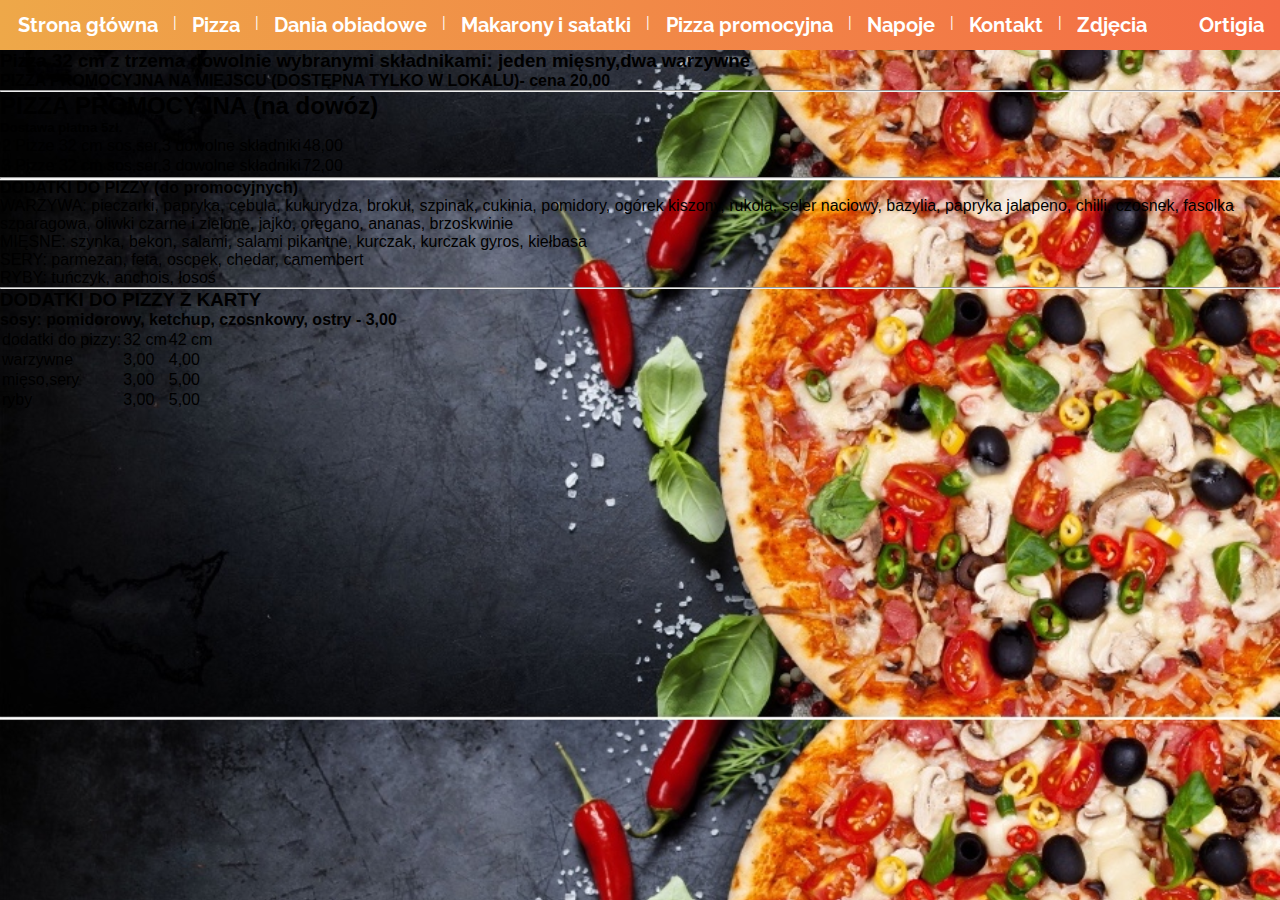
<file: promocje.html>
<html lang="pl">
  <head>
    <meta charset="UTF-8" />
    <meta http-equiv="X-UA-Compatible" content="IE=edge" />
    <meta name="viewport" content="width=device-width, initial-scale=1.0" />
    <title>Pizza promocyjna</title>
    <link rel="stylesheet" href="css/styles.css" />
    <link rel="stylesheet" href="css/menu_styles.css" />
  </head>
  <body>
     <div class="background"></div>
    <nav class="top-nav">
      <input id="menu-toggle" type="checkbox" />
      <label class="menu-button-container" for="menu-toggle">
        <div class="menu-button"></div>
      </label>
      <ul class="menu">
        <li><a href="index.html">Strona główna</a></li>
        <li class="spacer">|</li>
        <li><a href="pizza.html">Pizza</a></li>
        <li class="spacer">|</li>
        <li><a href="dania.html">Dania obiadowe</a></li>
        <li class="spacer">|</li>
        <li><a href="makarony.html">Makarony i sałatki</a></li>
        <li class="spacer">|</li>
        <li><a href="promocje.html">Pizza promocyjna</a></li>
        <li class="spacer">|</li>
        <li><a href="napoje.html">Napoje</a></li>
        <li class="spacer">|</li>
        <li><a href="kontakt.html">Kontakt</a></li>
        <li class="spacer">|</li>
        <li><a href="zdjecia.html">Zdjęcia</a></li>
      </ul>
      <div><a href="index.html">Ortigia</a></div>
    </nav>
    <div class="table_front">
      <h3>
        Pizza 32 cm z trzema dowolnie wybranymi składnikami: jeden mięsny,dwa
        warzywne
      </h3>
      <h4>PIZZA PROMOCYJNA NA MIEJSCU (DOSTĘPNA TYLKO W LOKALU)- cena 20,00</h4>

      <hr />
      <h2>PIZZA PROMOCYJNA (na dowóz)</h2>
      <h5>Dostawa płatna 5zł.</h5>

      <table class="table">
        <tr>
          <td>2 Pizze 32 cm sos,ser,3 dowolne składniki</td>
          <td>48,00</td>
        </tr>

        <tr>
          <td>3 Pizze 32 cm sos,ser,3 dowolne składniki</td>
          <td>72,00</td>
        </tr>
      </table>
      <hr />
      <h4>DODATKI DO PIZZY (do promocyjnych)</h4>

      <p>
        WARZYWA: pieczarki, papryka, cebula, kukurydza, brokuł, szpinak,
        cukinia, pomidory, ogórek kiszony, rukola, seler naciowy, bazylia,
        papryka jalapeno, chilli, czosnek, fasolka szparagowa, oliwki czarne i
        zielone, jajko, oregano, ananas, brzoskwinie
      </p>

      <p>
        MIĘSNE: szynka, bekon, salami, salami pikantne, kurczak, kurczak gyros,
        kiełbasa
      </p>

      <p>SERY: parmezan, feta, oscpek, chedar, camembert</p>

      <p>RYBY: tuńczyk, anchois, łosoś</p>
      <hr />
      <h3>DODATKI DO PIZZY Z KARTY</h3>
      <h4>sosy: pomidorowy, ketchup, czosnkowy, ostry - 3,00</h4>

      <table class="table">
        <tr>
          <td>dodatki do pizzy:</td>
          <td>32 cm</td>
          <td>42 cm</td>
        </tr>

        <tr>
          <td>warzywne</td>
          <td>3,00</td>
          <td>4,00</td>
        </tr>
        <tr>
          <td>mięso,sery</td>
          <td>3,00</td>
          <td>5,00</td>
        </tr>
        <tr>
          <td>ryby</td>
          <td>3,00</td>
          <td>5,00</td>
        </tr>
      </table>
    </div>
  </body>
</html>
</file>
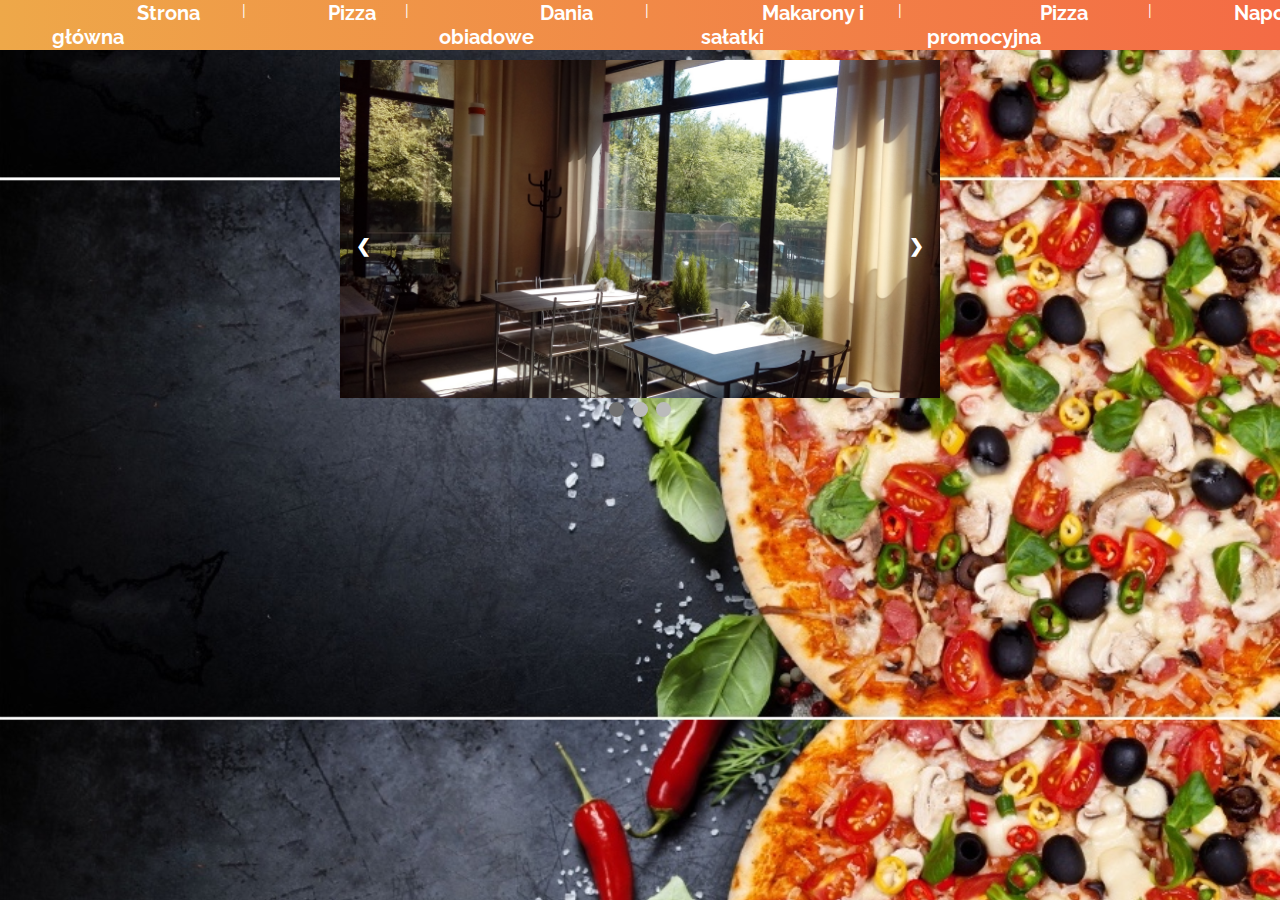
<file: zdjecia.html>
<!DOCTYPE html>
<html lang="pl">
  <head>
    <meta charset="UTF-8" />
    <meta http-equiv="X-UA-Compatible" content="IE=edge" />
    <meta name="viewport" content="width=device-width, initial-scale=1.0" />
    <title>Napoje</title>
     <link rel="stylesheet" href="css_pizza/zdjecia.css" />
    <link rel="stylesheet" href="css/styles.css" />
    <link rel="stylesheet" href="css/menu_styles.css" />
  </head>
  <body>
     <div class="background"></div>
    <nav class="top-nav">
      <input id="menu-toggle" type="checkbox" />
      <label class="menu-button-container" for="menu-toggle">
        <div class="menu-button"></div>
      </label>
      <ul class="menu">
        <li><a href="index.html">Strona główna</a></li>
        <li class="spacer">|</li>
        <li><a href="pizza.html">Pizza</a></li>
        <li class="spacer">|</li>
        <li><a href="dania.html">Dania obiadowe</a></li>
        <li class="spacer">|</li>
        <li><a href="makarony.html">Makarony i sałatki</a></li>
        <li class="spacer">|</li>
        <li><a href="promocje.html">Pizza promocyjna</a></li>
        <li class="spacer">|</li>
        <li><a href="napoje.html">Napoje</a></li>
        <li class="spacer">|</li>
        <li><a href="kontakt.html">Kontakt</a></li>
        <li class="spacer">|</li>
        <li><a href="zdjecia.html">Zdjęcia</a></li>
      </ul>
      <div><a href="index.html">Ortigia</a></div>
    </nav>
    <div class="table_front">
    <div class="slideshow-container">
      <!-- Ramki z obrazami -->
      <div class="mySlides">
        <img src="zdjecia/wnetrze1.jpg" style="width: 100%" />
      </div>

      <div class="mySlides">
        <img src="zdjecia/wnetrze2.jpg" style="width: 100%" />
      </div>

      <div class="mySlides">
        <img src="zdjecia/danie1.jpg" style="width: 100%" />
      </div>
      <div class="mySlides">
        <img src="zdjecia/danie3.jpg" style="width: 100%" />
      </div>
      <div class="mySlides">
        <img src="zdjecia/danie4.jpg" style="width: 100%" />
      </div>
      <div class="mySlides">
        <img src="zdjecia/danie5.jpg" style="width: 100%" />
      </div>
      <div class="mySlides">
        <img src="zdjecia/danie6.jpg" style="width: 100%" />
      </div>
      <div class="mySlides">
        <img src="zdjecia/danie7.jpg" style="width: 100%" />
      </div>

      <div class="mySlides">
        <img src="zdjecia/nagroda1.jpg" style="width: 100%" />
      </div>
      <!-- Przyciski do przewijania zdjęć -->
      <a class="prev" onclick="plusSlides(-1)">&#10094;</a>
      <a class="next" onclick="plusSlides(1)">&#10095;</a>

      <!-- Punkty do wyboru konkretnej ramki -->
      <div style="text-align: center">
        <span class="dot" onclick="currentSlide(1)"></span>
        <span class="dot" onclick="currentSlide(2)"></span>
        <span class="dot" onclick="currentSlide(3)"></span>
      </div>
    </div>
    </div>
    <script>
      var slideIndex = 1;
      showSlides(slideIndex);

      // Funkcja przesuwająca ramki o n (n > 0) w prawo lub o n (n < 0) w lewo
      function plusSlides(n) {
        showSlides((slideIndex += n));
      }

      // Funkcja ustawiająca wyświetlaną ramkę na numer n
      function currentSlide(n) {
        showSlides((slideIndex = n));
      }

      function showSlides(n) {
        var i;
        var slides = document.getElementsByClassName("mySlides");
        var dots = document.getElementsByClassName("dot");
        var captionText = document.getElementById("caption");

        // Przejście na początek pokazu, jeśli przewijamy poza jego granice
        if (n > slides.length) {
          slideIndex = 1;
        }
        if (n < 1) {
          slideIndex = slides.length;
        }

        // Ukrycie niepotrzebnych ramki i ustawienie aktywnego punktu
        for (i = 0; i < slides.length; i++) {
          slides[i].style.display = "none";
        }
        for (i = 0; i < dots.length; i++) {
          dots[i].className = dots[i].className.replace(" active", "");
        }
        slides[slideIndex - 1].style.display = "block";
        dots[slideIndex - 1].className += " active";
        captionText.innerHTML = dots[slideIndex - 1].alt;
      }
    </script>
  </body>
</html>
</file>
<file: css/styles.css>
* {
  margin: 0;
  padding: 0;
  box-sizing: border-box;
}

body {
  background-image: url("../img/Ortigia.jpg");
  background-size: 100%;
  background-attachment: fixed;
  background-position: center;
  font-family: Arial, sans-serif;
  margin: 0;
  padding: 0;
  background-position-x: left;
}

nav a {
  color: rgb(255, 255, 255);
  text-decoration: none;
  border-radius: 5px;
  font-size: 20px;
  font-weight: bold;
  transition: all 0.3s ease;
  position: center;
  text-align: center;
}

nav a:hover {
  background-color: #000;
  color: rgb(255, 255, 255);
}

.dv {
  background-color: rgb(0, 0, 0);
  border: 2px solid #000;
  border-radius: 10px;
  box-shadow: 2px 2px 5px rgba(0, 0, 0, 0.3);
  padding: 20px;
  text-align: center;
  font-family: Arial, sans-serif;
  font-size: 18px;
  color: #333;
  margin-top: 80px;
  margin-left: auto;
  margin-right: auto;
  max-width: 1100px;
}

@media (max-width: 1100px) {
  body {
    background-image: url("../img/ortigia_vertical.jpg");
  }

  .dv {
    margin-left: 20px;
    margin-right: 20px;
  }
}
</file>
<file: css/menu_styles.css>
@import url(https://fonts.googleapis.com/css?family=Raleway);
.top-nav {
    font-family: "Raleway";
    display: flex;
    flex-direction: row;
    align-items: center;
    gap: 50px;
    background-color: #00BAF0;
    background: linear-gradient(to left, #f46b45, #eea849);
    /* W3C, IE 10+/ Edge, Firefox 16+, Chrome 26+, Opera 12+, Safari 7+ */
    color: #FFF;
    height: 50px;
    padding: 1em;
}

.menu {
    flex-grow: 1;
    display: flex;
    flex-direction: row;
    justify-content: space-between;
    list-style-type: none;
    margin: 0;
    padding: 0;
}

.menu>li {
    margin: 0 0.1rem;
    text-align: center;
    overflow: hidden;
}

.menu-button-container {
    display: none;
    height: 100%;
    width: 30px;
    cursor: pointer;
    flex-direction: column;
    justify-content: center;
    align-items: center;
}

#menu-toggle {
    flex-grow: 1;
    display: none;
}

.menu-button,
.menu-button::before,
.menu-button::after {
    display: block;
    background-color: #fff;
    position: absolute;
    height: 4px;
    width: 30px;
    transition: transform 400ms cubic-bezier(0.23, 1, 0.32, 1);
    border-radius: 2px;
}

.menu-button::before {
    content: '';
    margin-top: -8px;
}

.menu-button::after {
    content: '';
    margin-top: 8px;
}

#menu-toggle:checked+.menu-button-container .menu-button::before {
    margin-top: 0px;
    transform: rotate(405deg);
}

#menu-toggle:checked+.menu-button-container .menu-button {
    background: rgba(255, 255, 255, 0);
}

#menu-toggle:checked+.menu-button-container .menu-button::after {
    margin-top: 0px;
    transform: rotate(-405deg);
}

@media (max-width: 700px) {
    .menu-button-container {
        display: flex;
    }

    .menu {
        position: absolute;
        top: 0;
        margin-top: 50px;
        left: 0;
        flex-direction: column;
        width: 100%;
        justify-content: center;
        align-items: center;
        z-index: 100;
    }

    #menu-toggle~.menu li {
        height: 0;
        margin: 0;
        padding: 0;
        border: 0;
        transition: height 400ms cubic-bezier(0.23, 1, 0.32, 1);
    }
    #menu-toggle~.menu li.spacer {
        display: none;
    }

    #menu-toggle:checked~.menu li {
        border: 1px solid #333;
        height: 2.5em;
        padding: 0.5em;
        transition: height 400ms cubic-bezier(0.23, 1, 0.32, 1);
    }

    .menu>li {
        display: flex;
        justify-content: center;
        margin: 0;
        padding: 0.5em 0;
        width: 100%;
        color: white;
        background-color: #222;
    }

    .menu>li:not(:last-child) {
        border-bottom: 1px solid #444;
    }
}
</file>
<file: css/button.css>
main {
    min-height: 100vh;
    display: flex;
    justify-content: center;
    align-items: center;
}

.buttons_container {
    display: flex;
}

.btn {
    border: none;
    font-size: 1rem;
    padding: 1rem 2rem;
    color: white;
    border-radius: 1rem;
    text-decoration: none;
}

svg {
    margin: 1rem;
}

.logo {
    display: flex;
    justify-content: center;
    align-items: center;
    background: black;
    margin: 0.8rem;
    border-radius: 1rem;
}

.google {
    background: #db4437;
}
</file>
<file: css_pizza/pizza_new.css>
/* New CSS for pizza.html - Pizzeria redesign with specified color palette */

body {
    background-color: #EEEEEE;
    color: #7D0A0A;
    font-family: 'Segoe UI', Tahoma, Geneva, Verdana, sans-serif;
    margin: 0;
    padding: 0;
}

nav {
    background-color: #BF3131;
    display: flex;
    justify-content: center;
    padding: 15px 0;
    box-shadow: 0 2px 5px rgba(0,0,0,0.2);
}

nav a {
    color: #EEEEEE;
    text-decoration: none;
    margin: 0 15px;
    font-weight: bold;
    font-size: 1.1em;
    transition: color 0.3s ease;
}

nav a:hover, nav a:focus {
    color: #EAD196;
}

#pizza {
    max-width: 1200px;
    margin: 30px auto;
    padding: 20px;
    background-color: #FFFFFF;
    border-radius: 16px;
    box-shadow: 0 8px 20px rgba(125, 10, 10, 0.15);
    transition: all 0.3s ease;
}

#pizza h3 {
    position: relative;
    display: inline-block;
    margin: 0 auto 30px;
    padding: 15px 30px;
    background: linear-gradient(135deg, #BF3131 0%, #7D0A0A 100%);
    color: white;
    border-radius: 50px;
    box-shadow: 0 4px 15px rgba(191, 49, 49, 0.2);
    text-transform: uppercase;
    font-weight: 800;
    letter-spacing: 2px;
    transform-style: preserve-3d;
    transform: perspective(1000px);
    transition: transform 0.3s ease;
}

#pizza h3::before {
    content: '';
    position: absolute;
    inset: 2px;
    border-radius: 48px;
    border: 1px solid rgba(255,255,255,0.2);
}

#pizza h3::after {
    content: '';
    position: absolute;
    left: 0;
    top: 0;
    width: 100%;
    height: 100%;
    background: linear-gradient(45deg, transparent, rgba(255,255,255,0.1), transparent);
    transform: translateZ(-1px);
    border-radius: 50px;
}

#pizza > p {
    text-align: center;
    color: #7D0A0A;
    font-size: 1.2em;
    font-weight: 500;
    margin-bottom: 40px;
    padding: 10px;
    background: rgba(191, 49, 49, 0.05);
    border-radius: 8px;
    backdrop-filter: blur(5px);
    -webkit-backdrop-filter: blur(5px);
}

table#pizza_menu td {
    border: 1px solid #BF3131;
    padding: 12px 15px;
    font-size: 1em;
    color: #7D0A0A;
}

table#pizza_menu tr:nth-child(even) {
    background-color: #EAD196;
}

table#pizza_menu tr:nth-child(odd) {
    background-color: #FFFFFF;
}

table#pizza_menu td:last-child {
    font-weight: bold;
    text-align: right;
    color: #BF3131;
}

.pizza-grid {
    display: flex;
    flex-direction: column;
    gap: 20px;
    padding: 20px;
    max-width: 800px;
    margin: 0 auto;
    animation: fadeIn 1s ease;
}

.pizza-card {
    background: white;
    border-radius: 12px;
    box-shadow: 0 4px 15px rgba(0,0,0,0.1);
    overflow: hidden;
    transition: all 0.3s cubic-bezier(0.4, 0, 0.2, 1);
    /* animation: scaleIn 0.5s ease forwards; */
    /* opacity: 0; */
    /* transform: translateY(20px); */
    width: 100%;
    border: 1px solid rgba(191, 49, 49, 0.1);
    position: relative;
    isolation: isolate;
}

.pizza-card::before {
    content: '';
    position: absolute;
    inset: 0;
    background: linear-gradient(45deg, rgba(191, 49, 49, 0.05), transparent);
    opacity: 0;
    transition: opacity 0.3s ease;
    z-index: -1;
}

.pizza-card:hover::before {
    opacity: 1;
}

.pizza-card:nth-child(n) {
    animation-delay: calc(0.1s * var(--animation-order, 0));
}

.pizza-card:hover {
    transform: translateY(-5px) scale(1.02);
    box-shadow: 0 8px 25px rgba(191, 49, 49, 0.2);
}

.pizza-card.active {
    animation: pulseGlow 2s infinite;
}

.pizza-header {
    padding: 25px;
    background: linear-gradient(135deg, #BF3131 0%, #7D0A0A 100%);
    color: white;
    display: grid;
    grid-template-columns: 1fr auto auto;
    align-items: center;
    gap: 20px;
    position: relative;
    overflow: hidden;
    border-bottom: 3px solid rgba(255, 255, 255, 0.1);
}

.pizza-header::before {
    content: '';
    position: absolute;
    top: 0;
    left: 0;
    right: 0;
    bottom: 0;
    background: linear-gradient(45deg, transparent 0%, rgba(255,255,255,0.1) 100%);
    opacity: 0;
    transition: opacity 0.3s ease;
}

.pizza-card.active .pizza-header {
    background: linear-gradient(135deg, #7D0A0A 0%, #BF3131 100%);
}

.pizza-card:hover .pizza-header::before {
    opacity: 1;
}

.pizza-header h4 {
    margin: 0;
    color: white !important;
    font-size: 1.4em;
    font-weight: 700;
    text-shadow: 1px 1px 2px rgba(0,0,0,0.2);
    letter-spacing: 0.5px;
    position: relative;
    padding-left: 10px;
}

.pizza-header h4::before {
    content: '';
    position: absolute;
    left: 0;
    top: 50%;
    transform: translateY(-50%);
    width: 4px;
    height: 70%;
    background: rgba(255,255,255,0.3);
    border-radius: 2px;
}

.pizza-prices {
    display: flex;
    gap: 20px;
    font-size: 1em;
    font-weight: 500;
}

.pizza-prices span {
    background: rgba(255,255,255,0.1);
    padding: 6px 12px;
    border-radius: 20px;
    transition: all 0.3s ease;
    position: relative;
    overflow: hidden;
}

.pizza-prices span::before {
    content: '';
    position: absolute;
    top: 0;
    left: -100%;
    width: 100%;
    height: 100%;
    background: linear-gradient(
        90deg,
        transparent,
        rgba(255, 255, 255, 0.2),
        transparent
    );
    transition: 0.5s;
}

.pizza-prices span:hover::before {
    left: 100%;
}

.pizza-prices span:hover {
    background: rgba(255,255,255,0.2);
    transform: scale(1.05);
}

.ingredients-toggle {
    background: rgba(255,255,255,0.1);
    border: 2px solid rgba(255,255,255,0.2);
    width: 40px;
    height: 40px;
    padding: 0;
    cursor: pointer;
    position: relative;
    margin-left: 15px;
    border-radius: 50%;
    transition: all 0.3s cubic-bezier(0.4, 0, 0.2, 1);
    backdrop-filter: blur(5px);
    -webkit-backdrop-filter: blur(5px);
    box-shadow: 0 2px 8px rgba(0,0,0,0.1);
}

.ingredients-toggle:hover {
    transform: rotate(90deg) scale(1.1);
    background: rgba(255,255,255,0.2);
    box-shadow: 0 0 20px rgba(255,255,255,0.2);
}

.ingredients-toggle:active {
    transform: rotate(90deg) scale(0.95);
}

.ingredients-toggle:focus {
    outline: none;
    box-shadow: 0 0 0 3px rgba(255,255,255,0.3);
}

.ingredients-toggle:focus:not(:focus-visible) {
    box-shadow: none;
}

.plus-icon {
    display: block;
    width: 16px;
    height: 16px;
    position: relative;
    transition: transform 0.4s cubic-bezier(0.4, 0, 0.2, 1);
    margin: 8px auto;
}

.plus-icon::before,
.plus-icon::after {
    content: '';
    position: absolute;
    background: white;
    border-radius: 2px;
    transition: all 0.3s ease;
}

.plus-icon::before {
    width: 2px;
    height: 16px;
    left: 7px;
    top: 0;
}

.plus-icon::after {
    width: 16px;
    height: 2px;
    left: 0;
    top: 7px;
}

.ingredients-toggle.active {
    background: rgba(255,255,255,0.25);
    transform: rotate(180deg);
}

.ingredients-toggle.active .plus-icon {
    transform: rotate(225deg);
}

.ingredients-content {
    max-height: 0;
    overflow: hidden;
    transition: max-height 0.4s ease-out;
    background: #ffffff;
    border-top: 1px solid rgba(0,0,0,0.05);
}

.ingredients-content p {
    margin: 0;
    padding: 20px 25px;
    color: #333;
    font-size: 1.1em;
    line-height: 1.6;
    opacity: 0;
    transform: translateY(-10px);
    transition: all 0.3s ease;
}

/* Active states for ingredients */
.pizza-card.active .ingredients-content {
    max-height: 300px; /* Increased max-height to ensure content fits */
}

.pizza-card.active .ingredients-content p {
    opacity: 1;
    transform: translateY(0);
}

/* Enhanced ingredient styling */
/* .ingredients-content p {
    position: relative;
    padding-left: 45px;
} */

/* .ingredients-content p::before {
    position: absolute;
    left: 20px;
    top: 50%;
    transform: translateY(-50%);
    font-size: 1.2em;
} */

/* Ensure text remains visible during animation */
.ingredients-content {
    display: block !important;
    visibility: visible !important;
}

/* Add transition for smoother animation */
.pizza-card {
    transition: all 0.3s ease-out;
}

/* Active card styling */
.pizza-card.active {
    margin: 15px 0;
    box-shadow: 0 8px 30px rgba(191, 49, 49, 0.15);
}

@media (max-width: 768px) {
    .pizza-grid {
        grid-template-columns: repeat(auto-fit, minmax(280px, 1fr));
        gap: 20px;
        padding: 15px;
    }

    .pizza-header {
        padding: 20px;
        grid-template-columns: 1fr auto;
    }

    .pizza-prices {
        grid-column: 1 / -1;
        justify-content: center;
    }

    .pizza-header h4 {
        font-size: 1.2em;
    }

    .pizza-prices {
        font-size: 0.9em;
        gap: 10px;
    }

    .ingredients-content p {
        padding: 20px;
        font-size: 1em;
    }

    #pizza {
        margin: 15px;
        padding: 15px;
    }

    #pizza h3 {
        font-size: 1.6em;
    }

    #pizza p {
        font-size: 1em;
    }
}

@media (max-width: 480px) {
    .pizza-grid {
        grid-template-columns: 1fr;
    }

    .pizza-prices {
        flex-direction: column;
        align-items: center;
        gap: 10px;
    }

    .pizza-prices span {
        width: 100%;
        justify-content: center;
    }

    .pizza-header {
        text-align: center;
        grid-template-columns: 1fr;
    }

    .ingredients-toggle {
        margin: 0 auto;
    }

    .pizza-header h4::before {
        display: none;
    }
}

/* Responsive adjustments */
@media (max-width: 600px) {
    nav {
        flex-direction: column;
    }
    nav a {
        margin: 8px 0;
    }
    #pizza {
        margin: 15px;
        padding: 15px;
    }
    table#pizza_menu td {
        padding: 8px 10px;
        font-size: 0.9em;
    }
}
</file>
<file: css_pizza/main_new.css>
/* New CSS for main page - improved style with Ortigia image and consistent color palette */

body {
    margin: 0;
    padding: 0;
    font-family: 'Segoe UI', Tahoma, Geneva, Verdana, sans-serif;
    background-color: #f5f5f5;
    color: #5a1a1a;
}

nav {
    background-color: #a83232;
    display: flex;
    justify-content: center;
    padding: 15px 0;
    box-shadow: 0 3px 8px rgba(0, 0, 0, 0.25);
    font-weight: bold;
}

nav a {
    color: #f0e6d2;
    text-decoration: none;
    margin: 0 20px;
    font-size: 1.2em;
    transition: color 0.3s ease;
    padding: 5px 10px;
    border-radius: 5px;
}

nav a:hover, nav a:focus {
    color: #d9b44a;
    background-color: #7a1f1f;
}

.hero {
    position: relative;
    width: 100%;
    height: 400px;
    background-image: url('../css_main/Ortigia.jpg');
    background-size: cover;
    background-position: center;
    display: flex;
    align-items: center;
    justify-content: center;
    color: #f0e6d2;
    text-shadow: 2px 2px 6px rgba(0,0,0,0.7);
}

.hero h1 {
    font-size: 3.5em;
    margin: 0;
    padding: 0 20px;
    text-align: center;
}

.content-container {
    max-width: 900px;
    margin: 30px auto;
    background-color: #ffffff;
    padding: 30px 40px;
    border-radius: 10px;
    box-shadow: 0 6px 15px rgba(90, 26, 26, 0.2);
    color: #5a1a1a;
}

.content-container h2 {
    color: #a83232;
    text-align: center;
    margin-bottom: 20px;
}

.contact-info {
    text-align: center;
    font-size: 1.2em;
    margin-top: 15px;
    color: #7a1f1f;
}

.hamburger {
    display: none;
    flex-direction: column;
    justify-content: space-around;
    width: 30px;
    height: 25px;
    background: transparent;
    border: none;
    cursor: pointer;
    padding: 0;
    box-sizing: border-box;
}

.hamburger span {
    width: 30px;
    height: 3px;
    background-color: #f0e6d2;
    border-radius: 2px;
    transition: all 0.3s linear;
    position: relative;
}

.hamburger[aria-expanded="true"] span:nth-child(1) {
    transform: rotate(45deg);
    top: 8px;
    position: relative;
}

.hamburger[aria-expanded="true"] span:nth-child(2) {
    opacity: 0;
}

.hamburger[aria-expanded="true"] span:nth-child(3) {
    transform: rotate(-45deg);
    top: -8px;
    position: relative;
}

.nav-links {
    display: flex;
    justify-content: center;
    flex-wrap: wrap;
}

@media (max-width: 600px) {
    .hamburger {
        display: flex;
        margin-left: 20px;
    }
    .nav-links {
        display: none;
        flex-direction: column;
        width: 100%;
        background-color: #a83232;
        padding: 10px 0;
    }
    .nav-links.active {
        display: flex;
    }
    nav {
        flex-direction: row;
        align-items: center;
        padding: 10px 0;
    }
    nav a {
        margin: 8px 0;
        font-size: 1em;
        padding: 10px 0;
        width: 100%;
        text-align: center;
    }
    .hero {
        height: 250px;
    }
    .hero h1 {
        font-size: 2em;
    }
    .content-container {
        margin: 15px;
        padding: 20px;
    }
}
</file>
<file: css/pizza.css>
.background {
  position: fixed;
  z-index: -1;
  background-image: url("../img/Ortigia.jpg");
  filter: blur(8px);
  top: 0;
  bottom: 0;
  left: 0;
  right: 0;
  background-size: 100%;
  background-position: center;
}

.table_front {
  color: white;
  margin-top: 40px;
  /* width: 80%; */
  /* height: 1000px; */
  margin: 10px auto 0px auto;
  background-color: rgb(209, 123, 10, 0.7);
  text-align: center;
  font-size: 2em;
  line-height: 30px;
}

.table_front h3 {
  padding-top: 15px;
  padding-bottom: 15px;
  font-weight: 900;
}
.table_front p {
  margin-bottom: 15px;
}

.table {
  color: white;
  border: solid black 2px;
  left: 5px;
  border-spacing: 20px;

  margin-left: auto;
  margin-right: auto;
  font-size: 1.5rem;
}

td {
  border-bottom: 1px;
  border-top: 0;
  border-right: 0;
  border-style: solid;
  border-color: black;
}

@media (max-width: 1100px) {
  .background {
    background-image: url("../img/ortigia_vertical.jpg");
  }
}
@media (max-width: 600px) {
  .table{
border-spacing: 10px;
  }
}
</file>
<file: css_pizza/pizza_cards.css>
/* Enhanced CSS for pizza cards and toggle functionality */

.pizza-grid {
    display: flex;
    flex-direction: column;
    gap: 20px;
    max-width: 800px;
    margin: 0 auto;
    padding: 20px;
}

.pizza-card {
    background-color: #fff;
    border-radius: 12px;
    box-shadow: 0 4px 15px rgba(125, 10, 10, 0.15);
    overflow: hidden;
    transition: box-shadow 0.3s ease, transform 0.3s ease;
    border: 1px solid #bf3131;
    position: relative;
}

.pizza-card:hover {
    box-shadow: 0 8px 30px rgba(191, 49, 49, 0.3);
    transform: translateY(-5px);
}

.pizza-header {
    background: linear-gradient(135deg, #bf3131 0%, #7d0a0a 100%);
    color: white;
    padding: 20px;
    display: grid;
    grid-template-columns: 1fr auto auto;
    align-items: center;
    border-bottom: 3px solid rgba(255, 255, 255, 0.2);
    column-gap: 15px;
}

.pizza-header h4 {
    margin: 0;
    font-size: 1.4em;
    font-weight: 700;
    letter-spacing: 0.05em;
}

.pizza-prices {
    display: flex;
    gap: 15px;
    font-weight: 600;
    justify-content: flex-start; /* Align all prices to the left */
}

.pizza-prices span {
    background: rgba(255, 255, 255, 0.2);
    padding: 6px 12px;
    border-radius: 20px;
    color: white;
    transition: background 0.3s ease;
    min-width: 80px; /* fixed width to align all price tags */
    text-align: center;
    display: inline-block;
}

.pizza-prices span:hover {
    background: rgba(255, 255, 255, 0.4);
}

.ingredients-toggle {
    background: rgba(255, 255, 255, 0.15);
    border: none;
    width: 40px;
    height: 40px;
    border-radius: 50%;
    cursor: pointer;
    display: flex;
    align-items: center;
    justify-content: center;
    transition: background 0.3s ease, transform 0.3s ease;
    margin-left: 15px;
}

.ingredients-toggle:hover {
    background: rgba(255, 255, 255, 0.3);
    transform: rotate(90deg) scale(1.1);
}

.ingredients-toggle:focus {
    outline: none;
    box-shadow: 0 0 0 3px rgba(255, 255, 255, 0.5);
}

.plus-icon {
    position: relative;
    width: 16px;
    height: 16px;
}

.plus-icon::before,
.plus-icon::after {
    content: '';
    position: absolute;
    background: white;
    border-radius: 2px;
    transition: all 0.3s ease;
}

.plus-icon::before {
    width: 2px;
    height: 16px;
    left: 7px;
    top: 0;
}

.plus-icon::after {
    width: 16px;
    height: 2px;
    left: 0;
    top: 7px;
}

.ingredients-toggle.active {
    background: rgba(255, 255, 255, 0.4);
    transform: rotate(180deg);
}

.ingredients-toggle.active .plus-icon {
    transform: rotate(225deg);
}

.ingredients-content {
    max-height: 0;
    overflow: hidden;
    transition: max-height 0.5s ease, padding 0.3s ease;
    background: #fff;
    padding: 0 20px;
    color: #333;
    font-size: 1.1em;
    line-height: 1.5;
    border-top: 1px solid #ddd;
}

.pizza-card.active .ingredients-content {
    max-height: 300px;
    padding: 15px 20px;
}

#pizza h3 {
    background: linear-gradient(135deg, #bf3131 0%, #7d0a0a 100%);
    color: white;
    padding: 15px 30px;
    border-radius: 50px;
    text-transform: uppercase;
    font-weight: 800;
    letter-spacing: 2px;
    max-width: fit-content;
    margin: 0 auto 30px;
    box-shadow: 0 4px 15px rgba(191, 49, 49, 0.2);
}

/* Responsive adjustments */
@media (max-width: 768px) {
    .pizza-grid {
        padding: 10px;
    }
    .pizza-header {
        flex-direction: column;
        align-items: flex-start;
        gap: 10px;
    }
    .pizza-prices {
        gap: 10px;
    }
    .ingredients-toggle {
        margin-left: 0;
    }
}

@media (max-width: 480px) {
    .pizza-grid {
        padding: 5px;
    }
    .pizza-header h4 {
        font-size: 1.2em;
    }
    .pizza-prices {
        flex-direction: column;
        gap: 5px;
    }
}
</file>
<file: css_pizza/zdjecia.css>
body {
    background-color: rgb(209, 123, 10);
    color: white;
}
nav {
    display: flex;
    background-color: rgba(0, 0, 0, 0.5);
    padding: 10px;
    position: a;
    left: 0;
    width: 100;
    z-index: 1;
}
nav a {
    color: rgb(255, 102, 0);
    text-decoration: none;
    margin: 0 70px;
    padding: 10px;
    border-radius: 5px;
    font-size: 20px;
    font-weight: bold;
    transition: all 0.3s ease;
    position: center;
    text-align: center;
}
nav a:hover {
    background-color: #000;
    color: rgb(255, 255, 255);
}
      /* Styl dla kontenera pokazu zdjęć */
      .slideshow-container {
        max-width: 600px;
        position: relative;
        margin: auto;
      }
      
      /* Styl dla samych zdjęć */
      .mySlides {
        display: none;
        margin-top: 10px;
      }
      
      /* Styl dla przycisków do przewijania zdjęć */
      .prev, .next {
        position: absolute;
        top: 50%;
        padding: 16px;
        margin-top: -22px;
        color: white;
        font-weight: bold;
        font-size: 18px;
        transition: 0.6s ease;
        border-radius: 0 3px 3px 0;
        cursor: pointer;
      }
      
      /* Styl dla przycisku "poprzednie zdjęcie" */
      .prev {
        left: 0;
        border-radius: 3px 0 0 3px;
      }
      
      /* Styl dla przycisku "następne zdjęcie" */
      .next {
        right: 0;
        border-radius: 3px 0 0 3px;
      }
      
      /* Styl dla punktów do wyboru konkretnej ramki */
      .dot {
        cursor: pointer;
        height: 15px;
        width: 15px;
        margin: 0 2px;
        background-color: #bbb;
        border-radius: 50%;
        display: inline-block;
        transition: background-color 0.6s ease;
      }
      
      /* Styl dla aktywnego punktu */
      .active, .dot:hover {
        background-color: #717171;
      }
      
      /* Styl dla opisu zdjęcia */
      .caption {
        position: absolute;
        bottom: 0;
        left: 0;
        right: 0;
        background-color: rgba(0, 0, 0, 0.5);
        color: #f2f2f2;
        padding: 10px 20px;
        font-size: 18px;
        text-align: center;
      }
</file>
